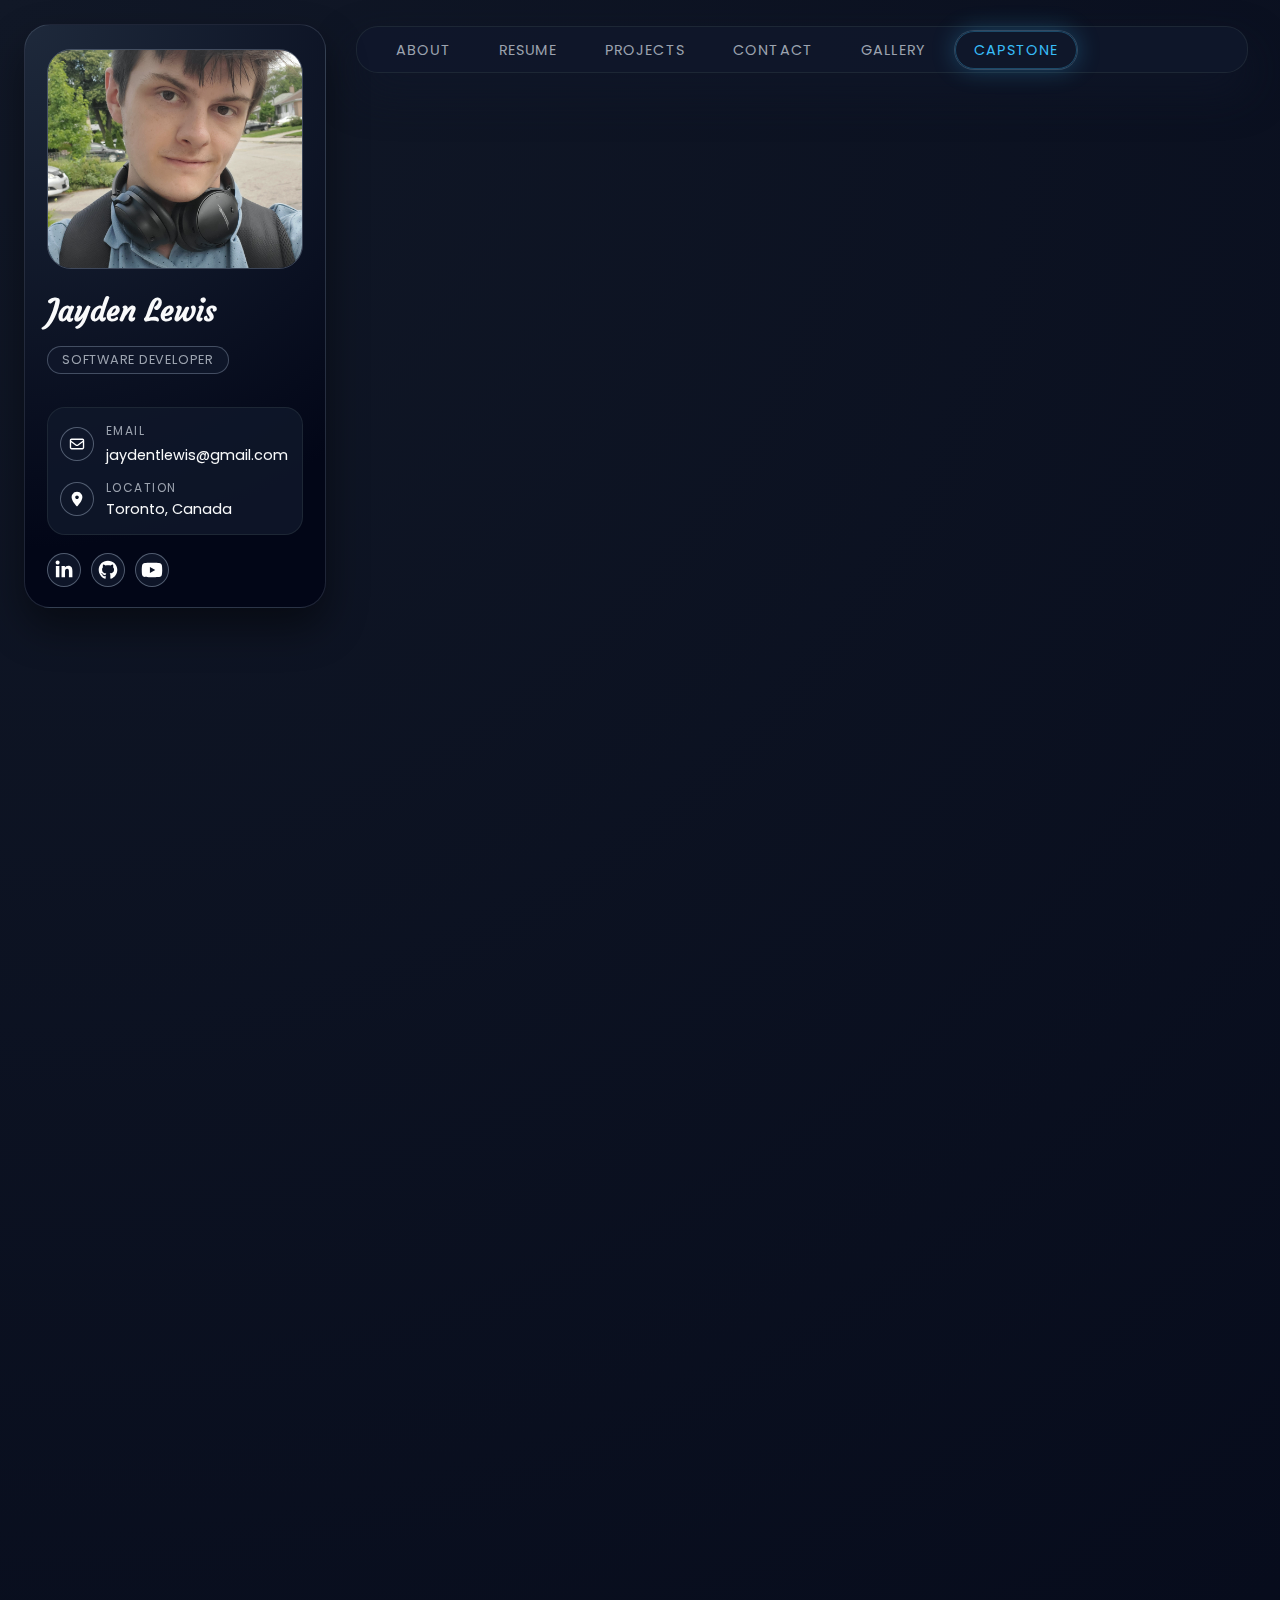
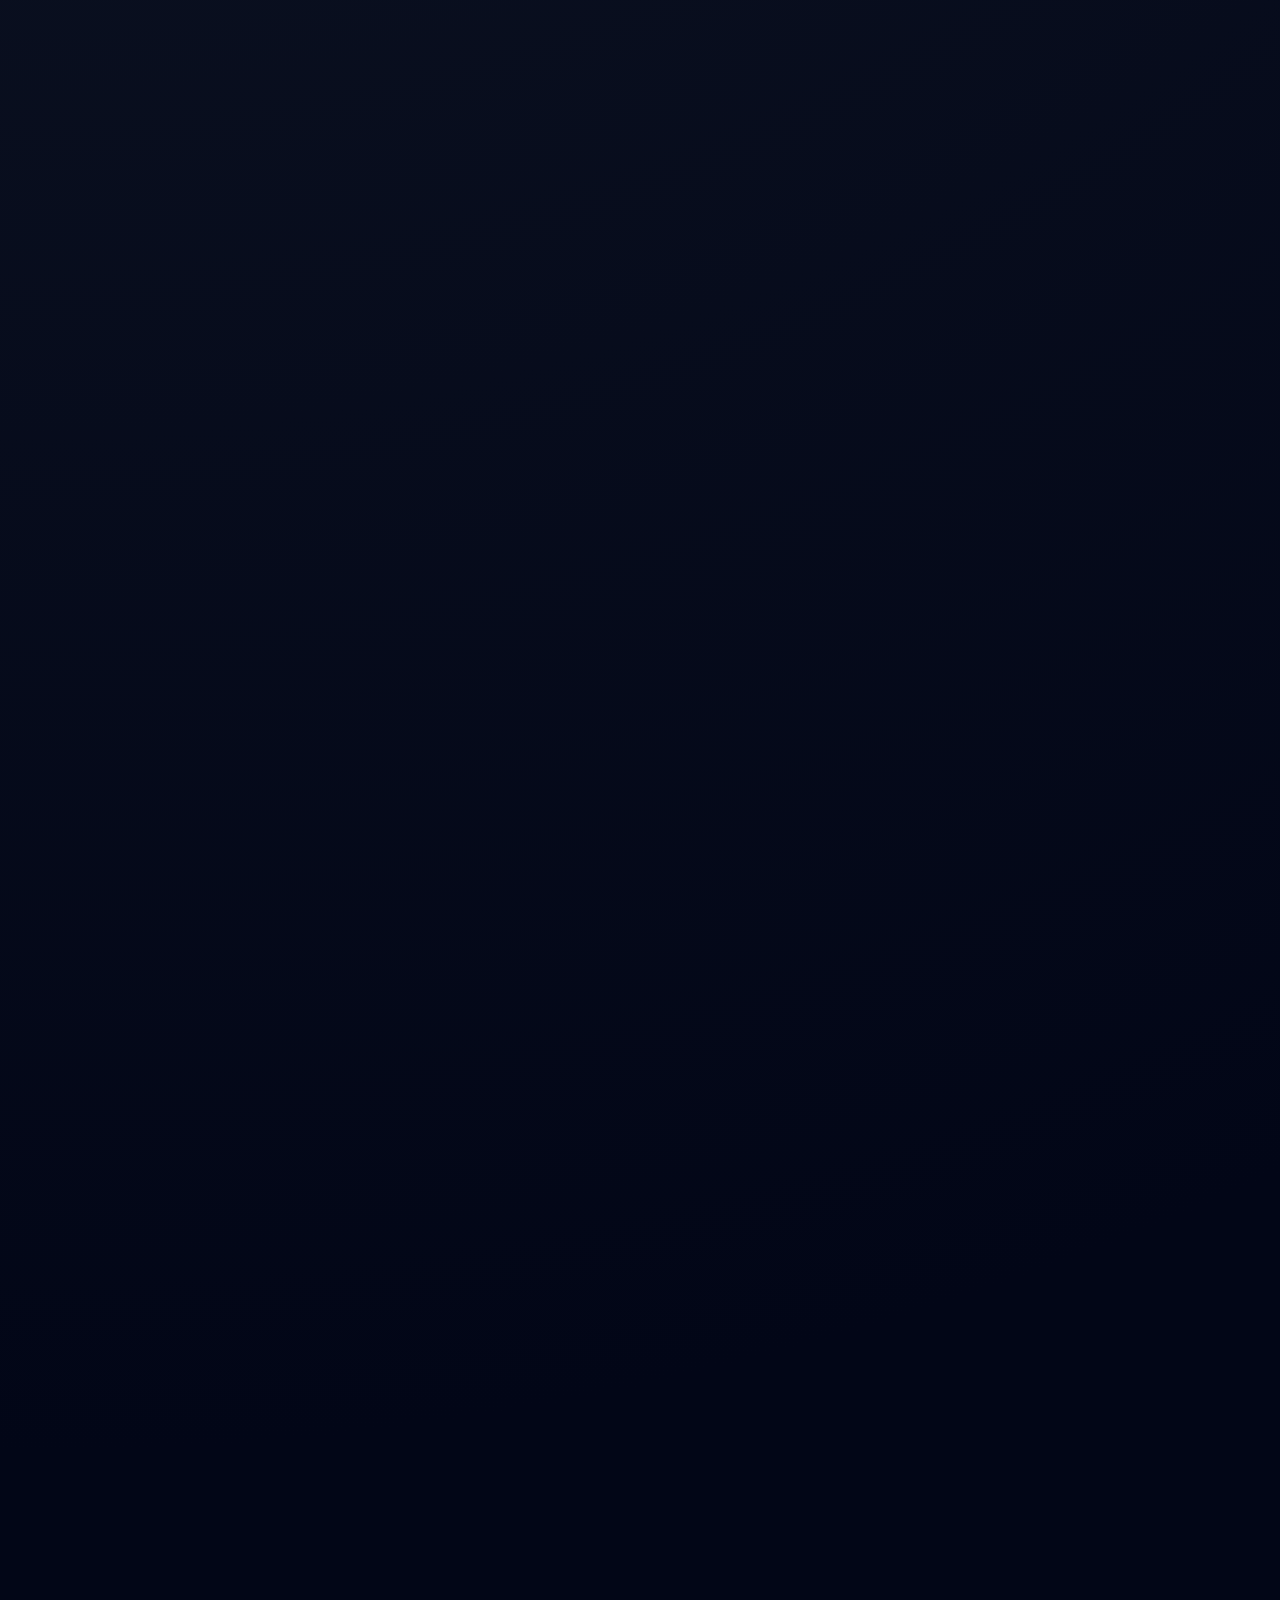
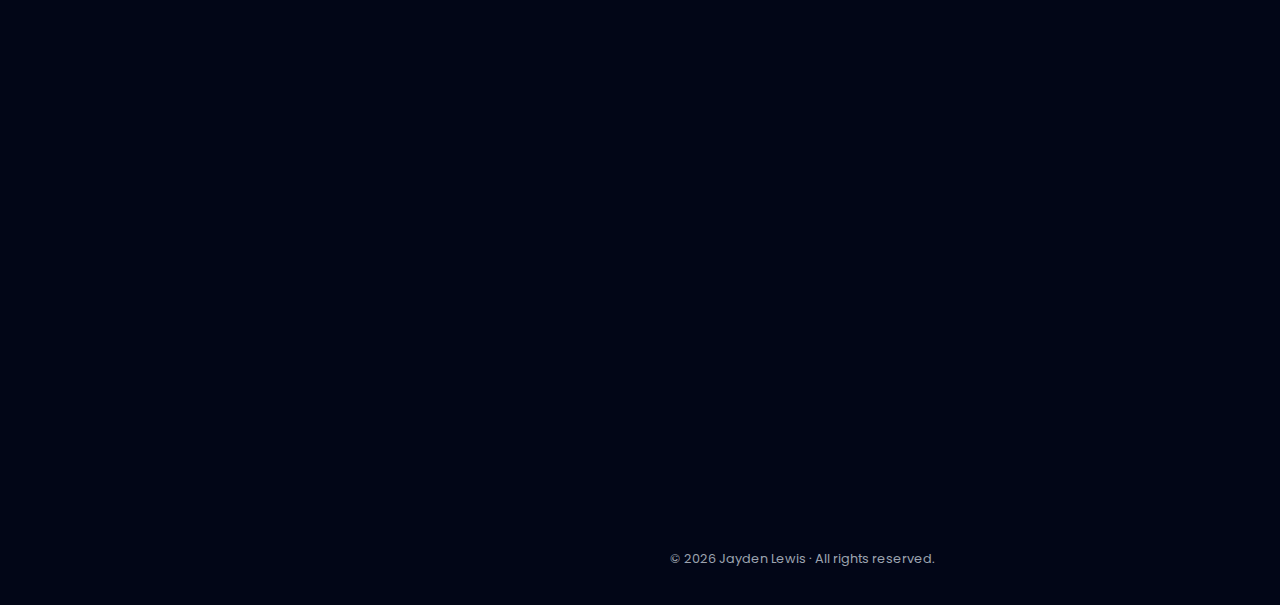
<file: capstone.html>
<!DOCTYPE html>
<html lang="en">
<head>
    <meta charset="UTF-8" />
    <meta name="viewport" content="width=device-width, initial-scale=1.0" />
    <title>Jayden Lewis – Capstone</title>

    <link rel="icon" type="image/jpeg" href="assets/img/favicon.png">
    <link rel="preconnect" href="https://fonts.googleapis.com">
    <link rel="preconnect" href="https://fonts.gstatic.com" crossorigin>
    <link
            href="https://fonts.googleapis.com/css2?family=Courgette&family=Poppins:wght@300;400;500;600&display=swap"
            rel="stylesheet"
    />

    <link rel="stylesheet" href="assets/css/styles.css" />
</head>

<script>
    function showToast(message, anchorEl) {
        const toast = document.getElementById("toast");
        toast.textContent = message;
        if (anchorEl) {
            const rect = anchorEl.getBoundingClientRect();
            toast.style.top    = (rect.bottom + 10) + "px";
            toast.style.left   = rect.left + "px";
            toast.style.bottom = "auto";
            toast.style.right  = "auto";
        }
        toast.classList.add("show");
        setTimeout(() => toast.classList.remove("show"), 2000);
    }

    function copyEmail(event) {
        const anchor = event ? event.currentTarget : null;
        navigator.clipboard
            .writeText("jaydentlewis@gmail.com")
            .then(() => showToast("✔ Email copied!", anchor))
            .catch(err => console.error("Copy failed:", err));
    }
</script>

<body>
<main>

    <!-- Sidebar -->
    <aside class="sidebar">
        <div class="sidebar-inner">

            <figure class="avatar-box">
                <img src="assets/img/profile.jpg" alt="Jayden Lewis" />
            </figure>

            <div class="sidebar-info">
                <h1 class="name">Jayden Lewis</h1>
                <p class="role">Software Developer</p>
            </div>

            <div class="sidebar-contact" onclick="copyEmail(event)">
                <div class="contact-row">
                    <div class="icon-circle"><img src="assets/img/envelope-regular-full.svg" alt="Email" /></div>
                    <div>
                        <p class="contact-label">Email</p>
                        <a href="mailto:jaydentlewis@gmail.com" class="contact-value">jaydentlewis@gmail.com</a>
                    </div>
                </div>
                <div class="contact-row">
                    <div class="icon-circle"><img src="assets/img/location-dot-solid-full.svg" alt="Location" /></div>
                    <div>
                        <p class="contact-label">Location</p>
                        <p class="contact-value">Toronto, Canada</p>
                    </div>
                </div>
            </div>

            <div class="sidebar-socials">
                <a href="https://www.linkedin.com/in/jaydenlewis25" target="_blank" aria-label="LinkedIn" class="social-link">
                    <img src="assets/img/linkedin-in-brands-solid-full.svg" alt="LinkedIn" />
                </a>
                <a href="https://github.com/BabyEyes17" target="_blank" aria-label="GitHub" class="social-link">
                    <img src="assets/img/github-brands-solid-full.svg" alt="GitHub" />
                </a>
                <a href="https://www.youtube.com/@babyeyes1952/videos" target="_blank" aria-label="Youtube" class="social-link">
                    <img src="assets/img/youtube-brands-solid-full.svg" alt="YouTube" />
                </a>
            </div>
        </div>
    </aside>

    <div class="main">
        <nav class="navbar">
            <ul>
                <li><a href="index.html" class="nav-link">About</a></li>
                <li><a href="resume.html" class="nav-link">Resume</a></li>
                <li><a href="projects.html" class="nav-link">Projects</a></li>
                <li><a href="contact.html" class="nav-link">Contact</a></li>
                <li><a href="gallery.html" class="nav-link">Gallery</a></li>
                <li><a href="capstone.html" class="nav-link active">Capstone</a></li>
            </ul>
        </nav>

        <article class="page fade-in">
            <header class="capstone-header">
                <div class="capstone-title-block">
                    <p class="capstone-label">COMP 3059 — Capstone Project</p>
                    <h2 class="page-title">SipSip</h2>
                    <p class="capstone-subtitle">A plant care companion for busy people</p>
                </div>
                <div class="capstone-meta-chips">
                    <span class="meta-chip">Kotlin</span>
                    <span class="meta-chip">Jetpack Compose</span>
                    <span class="meta-chip">Android SDK</span>
                    <span class="meta-chip">MVVM</span>
                    <span class="meta-chip">Room DB</span>
                    <span class="meta-chip">Sep 2025 – Mar 2026</span>
                </div>
            </header>

            <!-- Project Summary -->
            <section class="capstone-section growth-block">
                <h3 class="capstone-section-title">Project Summary</h3>
                <div class="capstone-block">
                    <p>
                        SipSip is an Android mobile application designed to help users care for their plants
                        in a fun, simple, and engaging way. The goal is to make plant care less of a chore
                        and more of a daily habit — keeping the experience relaxed and approachable while
                        providing real, personalized value.
                    </p>
                    <p>
                        The app delivers personalized plant care tracking with minimal effort from the user,
                        blends practical features with motivational elements like streaks and shared household
                        updates, and maintains a playful, friendly design that doesn't overwhelm.
                    </p>
                    <div class="capstone-team">
                        <span class="team-label">Team</span>
                        <span class="team-member">Jayden Lewis — Project Manager</span>
                        <span class="team-member">Aidan Repchik — Project Developer</span>
                        <span class="team-member">Uzma Shaikh — Project Engineer</span>
                    </div>
                </div>
            </section>

            <!-- Project Vision -->
            <section class="capstone-section growth-block">
                <h3 class="capstone-section-title">Project Vision</h3>
                <div class="capstone-block">
                    <div class="vision-grid">
                        <div class="vision-card">
                            <h4>Problem</h4>
                            <ul>
                                <li>People forget to water plants or lose interest over time.</li>
                                <li>Overwatering occurs frequently, especially around rainfall.</li>
                                <li>Most users don't know specific plant care requirements, leading to unhealthy plants.</li>
                            </ul>
                        </div>
                        <div class="vision-card">
                            <h4>Opportunity</h4>
                            <ul>
                                <li>Personalized watering schedules based on plant type and local weather.</li>
                                <li>Non-intrusive reminders to encourage consistency without annoyance.</li>
                                <li>Offline-first with secure local data storage.</li>
                                <li>Seamless household collaboration without requiring multiple accounts.</li>
                            </ul>
                        </div>
                    </div>
                    <div class="position-statement">
                        <p>
                            <strong>For</strong> casual plant owners and busy individuals,
                            <strong>SipSip</strong> is a mobile plant care app
                            <strong>that</strong> provides personalized watering schedules, smart reminders,
                            and household collaboration features —
                            <strong>unlike</strong> generic reminder apps,
                            SipSip is built specifically around plant care with an intuitive, playful experience.
                        </p>
                    </div>
                </div>
            </section>

            <!-- Business & Project Requirements -->
            <section class="capstone-section growth-block">
                <h3 class="capstone-section-title">Business &amp; Project Requirements</h3>
                <div class="capstone-block">
                    <h4 class="sub-heading">Key Deliverables</h4>
                    <ul class="req-list">
                        <li>A minimum viable product Android application with core features functional.</li>
                        <li>A simple, friendly UI/UX design aligned with Material Design 3 guidelines.</li>
                        <li>A product backlog and plan for additional features to be developed post-MVP.</li>
                    </ul>

                    <h4 class="sub-heading">Core Features (High-Level Requirements)</h4>
                    <div class="feature-grid">
                        <div class="feature-card">
                            <span class="feature-num">F1</span>
                            <div>
                                <strong>Plant Profile Management</strong>
                                <p>Create, view, edit, and delete plant profiles including name, species, photo, location, and watering frequency.</p>
                            </div>
                        </div>
                        <div class="feature-card">
                            <span class="feature-num">F2</span>
                            <div>
                                <strong>Plant Identification</strong>
                                <p>Camera-based plant identification using Google Vision API to auto-generate a care schedule from a photo.</p>
                            </div>
                        </div>
                        <div class="feature-card">
                            <span class="feature-num">F3</span>
                            <div>
                                <strong>Plant Care Reminders</strong>
                                <p>Automated, non-intrusive push notifications for watering, feeding, and other care tasks on a user-set schedule.</p>
                            </div>
                        </div>
                        <div class="feature-card">
                            <span class="feature-num">F4</span>
                            <div>
                                <strong>Shared Household Care</strong>
                                <p>Collaborate with household members to share plant oversight and task completion without multiple accounts.</p>
                            </div>
                        </div>
                    </div>
                </div>
            </section>

            <!-- Project Plan -->
            <section class="capstone-section growth-block">
                <h3 class="capstone-section-title">Project Plan</h3>
                <div class="capstone-block">
                    <p>
                        The project followed an agile methodology across a two-semester timeline
                        (September 2025 – March 2026), using sprints with defined backlogs, a
                        Responsibility Assignment Matrix, and regular status reporting.
                    </p>
                    <div class="milestones">
                        <div class="milestone-item">
                            <span class="milestone-dot"></span>
                            <div>
                                <strong>Sprint 1–2</strong>
                                <p>Project documentation — vision, requirements, personas, user stories, team charter.</p>
                            </div>
                        </div>
                        <div class="milestone-item">
                            <span class="milestone-dot"></span>
                            <div>
                                <strong>Sprint 3–4</strong>
                                <p>UI prototyping — Figma mockups, navigation flow design, base screen templates.</p>
                            </div>
                        </div>
                        <div class="milestone-item">
                            <span class="milestone-dot"></span>
                            <div>
                                <strong>Sprint 5–6</strong>
                                <p>Core implementation — navigation scaffolding, dashboard, plant collections layout, notification UI.</p>
                            </div>
                        </div>
                        <div class="milestone-item">
                            <span class="milestone-dot"></span>
                            <div>
                                <strong>Sprint 7</strong>
                                <p>UI polish — layout spacing, icon consistency, accessibility, collapsible rooms, contextual menus.</p>
                            </div>
                        </div>
                        <div class="milestone-item">
                            <span class="milestone-dot active"></span>
                            <div>
                                <strong>Sprint 8 (In Progress)</strong>
                                <p>API integrations — Google Vision plant ID, OpenMeteo weather data, plant search connectivity.</p>
                            </div>
                        </div>
                    </div>
                </div>
            </section>

            <!-- Requirements Analysis & Design -->
            <section class="capstone-section growth-block">
                <h3 class="capstone-section-title">Requirements Analysis &amp; Design</h3>
                <div class="capstone-block">
                    <h4 class="sub-heading">Architecture</h4>
                    <p>
                        SipSip is built on <strong>MVVM + Clean Architecture</strong>, separating UI, domain logic,
                        and data layers. This ensures testability, maintainability, and supports an offline-first
                        approach using Room as the local database.
                    </p>

                    <div class="tech-stack-grid">
                        <div class="tech-item"><span class="tech-label">Language</span><span class="tech-value">Kotlin</span></div>
                        <div class="tech-item"><span class="tech-label">Framework</span><span class="tech-value">Android SDK (API 24–35)</span></div>
                        <div class="tech-item"><span class="tech-label">UI</span><span class="tech-value">Jetpack Compose + Material Design 3</span></div>
                        <div class="tech-item"><span class="tech-label">Architecture</span><span class="tech-value">MVVM + Clean Architecture</span></div>
                        <div class="tech-item"><span class="tech-label">Local DB</span><span class="tech-value">Room (SQLite)</span></div>
                        <div class="tech-item"><span class="tech-label">Plant ID</span><span class="tech-value">Google Vision API</span></div>
                        <div class="tech-item"><span class="tech-label">Weather</span><span class="tech-value">OpenMeteo API</span></div>
                        <div class="tech-item"><span class="tech-label">Version Control</span><span class="tech-value">GitHub</span></div>
                    </div>

                    <h4 class="sub-heading" style="margin-top: 20px;">Key Use Cases</h4>
                    <ul class="req-list">
                        <li><strong>UC1 — Create Plant Profile:</strong> User creates a plant entry with name, species, indoor/outdoor flag, optional photo, and watering schedule.</li>
                        <li><strong>UC2 — Identify a Plant:</strong> User opens camera, captures a photo; the app calls Google Vision API and returns species info and a suggested care schedule.</li>
                        <li><strong>UC3 — Complete a Shared Task:</strong> A household member marks a watering task complete; the update is reflected for all members sharing that plant.</li>
                    </ul>
                </div>
            </section>

            <!-- Wireframes -->
            <section class="capstone-section growth-block">
                <h3 class="capstone-section-title">Wireframes &amp; Mockups</h3>
                <div class="capstone-block">
                    <p>
                        UI/UX was prototyped in Figma before implementation, covering all core screens:
                        dashboard, plant collections, plant profile creation, notifications, and the
                        identification flow.
                    </p>
                    <a href="https://www.figma.com/proto/8MzKXhkVAriP0wv8Dnufkf/SipSip-Mockup?node-id=0-1&t=mWbe9mXuchdylO8m-1"
                       target="_blank" class="capstone-cta">
                        View Figma Prototype
                    </a>
                </div>
            </section>

            <!-- Status Reports -->
            <section class="capstone-section growth-block">
                <h3 class="capstone-section-title">Status Reports</h3>
                <div class="capstone-block">

                    <div class="status-report">
                        <div class="status-header">
                            <span class="status-badge green">● Green</span>
                            <strong>Status Report I</strong>
                            <span class="status-date">Feb 8, 2026</span>
                        </div>
                        <p>
                            The team completed significant UI enhancements including a redesigned top action bar
                            with integrated search, an updated dashboard filter system, improved Plant Collections
                            layout with collapsible rooms, and an enhanced notification interface with timestamped
                            sorting. The official GitHub repository was established and the core navigation flow
                            and base screen templates were put in place.
                        </p>
                    </div>

                    <div class="status-report">
                        <div class="status-header">
                            <span class="status-badge green">● Green</span>
                            <strong>Status Report II</strong>
                            <span class="status-date">Mar 13, 2026</span>
                        </div>
                        <p>
                            The core UI enhancement package was completed and solid progress was made on the
                            underlying app architecture. All major screens were implemented with a complete
                            navigation structure and an initial data layer design. UI polish focused on layout
                            spacing, icon consistency, and accessibility. API integrations (Google Vision,
                            OpenMeteo, plant search) remain in progress — service interfaces exist but live
                            connections are pending.
                        </p>
                    </div>

                </div>
            </section>

            <!-- System Implementation -->
            <section class="capstone-section growth-block">
                <h3 class="capstone-section-title">System Implementation</h3>
                <div class="capstone-block">
                    <p>
                        SipSip is developed natively for Android using Kotlin and Jetpack Compose.
                        The app follows a layered clean architecture with clear separation between the
                        UI layer (Compose screens + ViewModels), domain layer (use cases), and data layer
                        (Room database + API service interfaces).
                    </p>
                    <h4 class="sub-heading">Implemented</h4>
                    <ul class="req-list">
                        <li>Full navigation structure with all major screens scaffolded.</li>
                        <li>Dashboard with filter bar — Today, Upcoming, and care-type filtering.</li>
                        <li>Plant Collections with collapsible/expandable rooms and contextual menus.</li>
                        <li>Notification system with All / Today / Completed filters and timestamp labels.</li>
                        <li>Expandable search bar in the top action bar.</li>
                        <li>Initial Room data layer design for local offline-first storage.</li>
                    </ul>
                    <h4 class="sub-heading">In Progress</h4>
                    <ul class="req-list">
                        <li>Google Vision API integration for camera-based plant identification.</li>
                        <li>OpenMeteo API for weather-aware watering schedule adjustments.</li>
                        <li>Plant search connectivity between API repository and UI.</li>
                        <li>Full CRUD wiring between UI and Room database.</li>
                    </ul>
                    <a href="https://github.com/8bitnesfan/SipSip---Plant-Care-Mobile-App" target="_blank" class="capstone-cta" style="margin-top: 16px;">
                        View on GitHub
                    </a>
                    <p class="muted" style="margin-top: 6px; font-size: 0.8rem;">(Contributors only)</p>
                </div>
            </section>

            <!-- Documents -->
            <section class="capstone-section growth-block">
                <h3 class="capstone-section-title">Project Documents</h3>
                <div class="capstone-block">
                    <p>All official documentation produced throughout the SipSip capstone project.</p>

                    <a href="assets/downloadable/SipSip_Capstone_Documents.zip" download class="capstone-cta download-all-btn">
                        Download All Documents
                    </a>

                    <div class="docs-grid">
                        <a href="assets/downloadable/SipSip_Project_Summary.pdf" download class="doc-item">
                            <span class="doc-icon"><img src="assets/img/file-arrow-down-solid-full.svg" alt="PDF" /></span>
                            <div>
                                <strong>Project Summary</strong>
                                <span>.pdf</span>
                            </div>
                        </a>
                        <a href="assets/downloadable/SipSip_Project_Vision.pdf" download class="doc-item">
                            <span class="doc-icon"><img src="assets/img/file-arrow-down-solid-full.svg" alt="PDF" /></span>
                            <div>
                                <strong>Project Vision</strong>
                                <span>.pdf</span>
                            </div>
                        </a>
                        <a href="assets/downloadable/SipSip_High_Level_Requirements.pdf" download class="doc-item">
                            <span class="doc-icon"><img src="assets/img/file-arrow-down-solid-full.svg" alt="PDF" /></span>
                            <div>
                                <strong>High-Level Requirements</strong>
                                <span>.pdf</span>
                            </div>
                        </a>
                        <a href="assets/downloadable/SipSip_Project_Plan.pdf" download class="doc-item">
                            <span class="doc-icon"><img src="assets/img/file-arrow-down-solid-full.svg" alt="PDF" /></span>
                            <div>
                                <strong>Project Plan</strong>
                                <span>.pdf</span>
                            </div>
                        </a>
                        <a href="assets/downloadable/SipSip_Requirements_Analysis_Design.pdf" download class="doc-item">
                            <span class="doc-icon"><img src="assets/img/file-arrow-down-solid-full.svg" alt="PDF" /></span>
                            <div>
                                <strong>Requirements Analysis &amp; Design</strong>
                                <span>.pdf</span>
                            </div>
                        </a>
                        <a href="assets/downloadable/SipSip_Technology_Requirements.pdf" download class="doc-item">
                            <span class="doc-icon"><img src="assets/img/file-arrow-down-solid-full.svg" alt="PDF" /></span>
                            <div>
                                <strong>Technology Requirements</strong>
                                <span>.pdf</span>
                            </div>
                        </a>
                        <a href="assets/downloadable/SipSip_Status_Report_I.pdf" download class="doc-item">
                            <span class="doc-icon"><img src="assets/img/file-arrow-down-solid-full.svg" alt="PDF" /></span>
                            <div>
                                <strong>Status Report I</strong>
                                <span>.pdf · Feb 2026</span>
                            </div>
                        </a>
                        <a href="assets/downloadable/SipSip_Status_Report_II.pdf" download class="doc-item">
                            <span class="doc-icon"><img src="assets/img/file-arrow-down-solid-full.svg" alt="PDF" /></span>
                            <div>
                                <strong>Status Report II</strong>
                                <span>.pdf · Mar 2026</span>
                            </div>
                        </a>
                        <a href="assets/downloadable/SipSip_User_Personas.pdf" download class="doc-item">
                            <span class="doc-icon"><img src="assets/img/file-arrow-down-solid-full.svg" alt="PDF" /></span>
                            <div>
                                <strong>User Personas</strong>
                                <span>.pdf</span>
                            </div>
                        </a>
                        <a href="assets/downloadable/SipSip_User_Stories.pdf" download class="doc-item">
                            <span class="doc-icon"><img src="assets/img/file-arrow-down-solid-full.svg" alt="PDF" /></span>
                            <div>
                                <strong>User Stories</strong>
                                <span>.pdf</span>
                            </div>
                        </a>
                        <a href="assets/downloadable/SipSip_Product_Backlog.pdf" download class="doc-item">
                            <span class="doc-icon"><img src="assets/img/file-arrow-down-solid-full.svg" alt="PDF" /></span>
                            <div>
                                <strong>Product Backlog</strong>
                                <span>.pdf</span>
                            </div>
                        </a>
                        <a href="assets/downloadable/SipSip_Sprint_Backlog.pdf" download class="doc-item">
                            <span class="doc-icon"><img src="assets/img/file-arrow-down-solid-full.svg" alt="PDF" /></span>
                            <div>
                                <strong>Sprint Backlog</strong>
                                <span>.pdf</span>
                            </div>
                        </a>
                        <a href="assets/downloadable/SipSip_Team_Charter.pdf" download class="doc-item">
                            <span class="doc-icon"><img src="assets/img/file-arrow-down-solid-full.svg" alt="PDF" /></span>
                            <div>
                                <strong>Team Charter</strong>
                                <span>.pdf</span>
                            </div>
                        </a>
                    </div>
                </div>
            </section>

        </article>

        <footer class="footer">
            <p>&copy; <span id="year"></span> Jayden Lewis · All rights reserved.</p>
        </footer>
    </div>
</main>

<script>
    document.getElementById('year').textContent = new Date().getFullYear();
</script>

<div id="toast"></div>

</body>
</html>
</file>
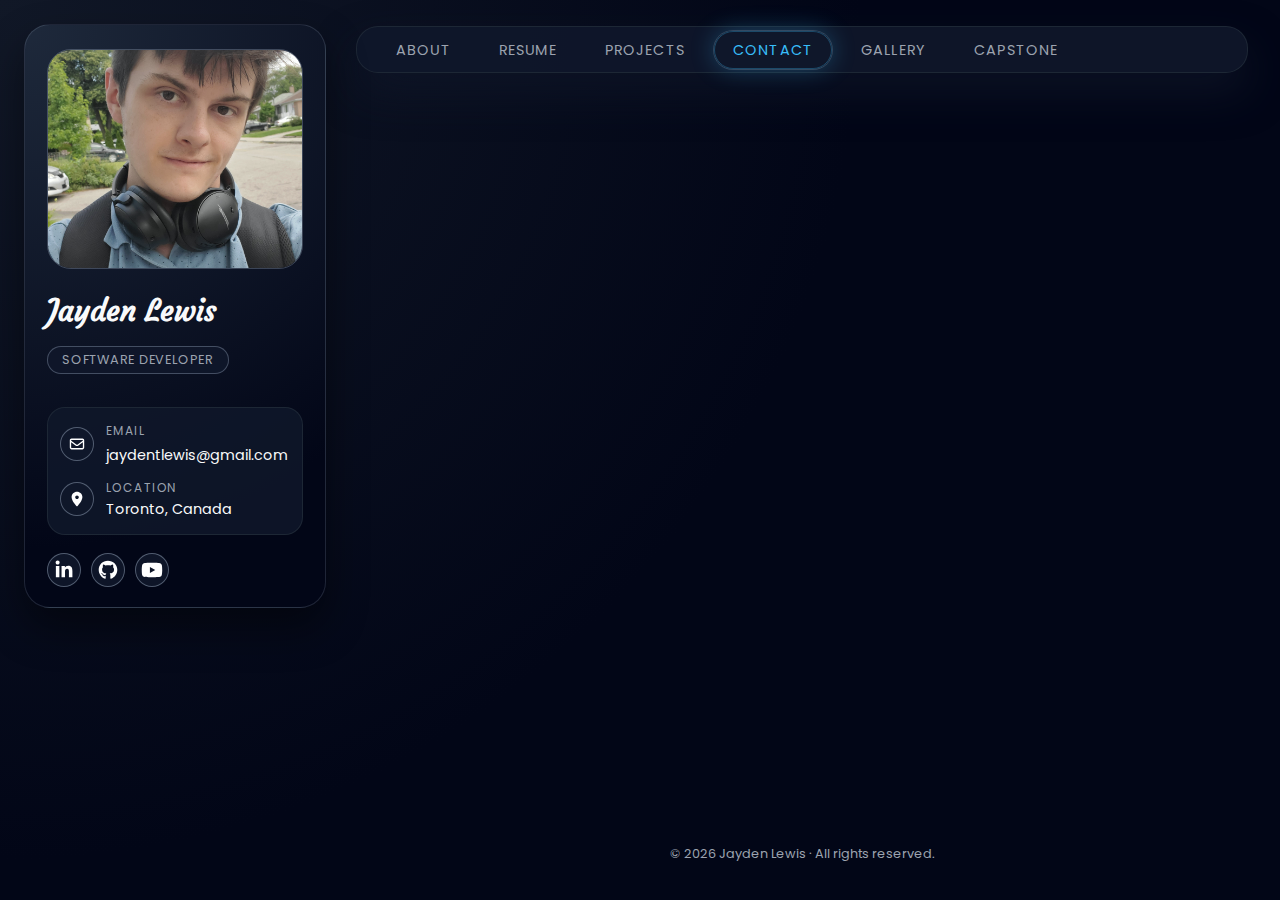
<file: contact.html>
<!DOCTYPE html>
<html lang="en">
<head>
    <meta charset="UTF-8" />
    <meta name="viewport" content="width=device-width, initial-scale=1.0" />
    <title>Jayden Lewis – Contact</title>

    <link rel="icon" type="image/jpeg" href="assets/img/favicon.png">
    <link rel="preconnect" href="https://fonts.googleapis.com">
    <link rel="preconnect" href="https://fonts.gstatic.com" crossorigin>
    <link
            href="https://fonts.googleapis.com/css2?family=Courgette&family=Poppins:wght@300;400;500;600&display=swap"
            rel="stylesheet"
    />

    <link rel="stylesheet" href="assets/css/styles.css" />
</head>

<!-- Copy Email-->
<script>
    function showToast(message, anchorEl) {

        const toast = document.getElementById("toast");
        toast.textContent = message;

        if (anchorEl) {

            const rect = anchorEl.getBoundingClientRect();

            toast.style.top    = (rect.bottom + 10) + "px";
            toast.style.left   = rect.left + "px";
            toast.style.bottom = "auto";
            toast.style.right  = "auto";
        }

        toast.classList.add("show");
        setTimeout(() => toast.classList.remove("show"), 2000);
    }

    function copyEmail(event) {

        const anchor = event ? event.currentTarget : null;
        const email = "jaydentlewis@gmail.com";

        navigator.clipboard
            .writeText(email)
            .then(() => showToast("✔ Email copied!", anchor))
            .catch(err => console.error("Copy failed:", err));
    }

    function copyPhoneNumber(event) {

        const anchor = event ? event.currentTarget : null;
        const email = "+1 (647) 395 - 4395";

        navigator.clipboard
            .writeText(email)
            .then(() => showToast("✔ Phone Number copied!", anchor))
            .catch(err => console.error("Copy failed:", err));
    }

    async function sendMessage() {
        const name    = document.getElementById("form-name").value.trim();
        const email   = document.getElementById("form-email").value.trim();
        const subject = document.getElementById("form-subject").value.trim();
        const message = document.getElementById("form-message").value.trim();

        if (!name || !email || !message) {
            showToast("⚠ Please fill in all fields.");
            return;
        }

        const res = await fetch("https://formspree.io/f/xzdjlrkj", {
            method: "POST",
            headers: { "Accept": "application/json" },
            body: JSON.stringify({ name, email, subject, message })
        });

        if (res.ok) {
            showToast("✔ Message sent!");
            document.getElementById("form-name").value = "";
            document.getElementById("form-email").value = "";
            document.getElementById("form-subject").value = "";
            document.getElementById("form-message").value = "";
        } else {
            showToast("✖ Something went wrong. Try emailing directly.");
        }
    }

</script>

<body>
<main>
    <!-- Sidebar -->
    <aside class="sidebar">
        <div class="sidebar-inner">

            <figure class="avatar-box">
                <img src="assets/img/profile.jpg" alt="Jayden Lewis" />
            </figure>

            <div class="sidebar-info">
                <h1 class="name">Jayden Lewis</h1>
                <p class="role">Software Developer</p>
            </div>

            <div class="sidebar-contact" onclick="copyEmail(event)">
                <div class="contact-row">

                    <div class="icon-circle"><img src="assets/img/envelope-regular-full.svg" alt="Email" /></div>

                    <div>
                        <p class="contact-label">Email</p>
                        <a href="mailto:jaydentlewis@gmail.com" class="contact-value">
                            jaydentlewis@gmail.com
                        </a>
                    </div>

                </div>

                <div class="contact-row">

                    <div class="icon-circle"><img src="assets/img/location-dot-solid-full.svg" alt="Location" /></div>
                    <div>
                        <p class="contact-label">Location</p>
                        <p class="contact-value">Toronto, Canada</p>
                    </div>

                </div>
            </div>

            <div class="sidebar-socials">

                <a href="https://www.linkedin.com/in/jaydenlewis25" target="_blank" aria-label="LinkedIn" class="social-link">
                    <img src="assets/img/linkedin-in-brands-solid-full.svg" alt="LinkedIn" />
                </a>

                <a href="https://github.com/BabyEyes17" target="_blank" aria-label="GitHub" class="social-link">
                    <img src="assets/img/github-brands-solid-full.svg" alt="LinkedIn" />
                </a>

                <a href="https://www.youtube.com/@babyeyes1952/videos" target="_blank" aria-label="Youtube" class="social-link">
                    <img src="assets/img/youtube-brands-solid-full.svg" alt="LinkedIn" />
                </a>

            </div>
        </div>
    </aside>


    <div class="main">

        <!-- Navbar -->
        <nav class="navbar">
            <ul>
                <li><a href="index.html" class="nav-link">About</a></li>
                <li><a href="resume.html" class="nav-link">Resume</a></li>
                <li><a href="projects.html" class="nav-link">Projects</a></li>
                <li><a href="contact.html" class="nav-link active">Contact</a></li>
                <li><a href="gallery.html" class="nav-link">Gallery</a></li>
                <li><a href="capstone.html" class="nav-link">Capstone</a></li>
            </ul>
        </nav>

        <!-- Page Content-->
        <article class="page fade-in">

            <header>
                <h2 class="page-title">Let's Connect</h2>
            </header>

            <p class="about-text" style="margin: 12px 0 20px; font-size: 0.96rem; line-height: 1.7;">
                I'm currently open to <strong>internship opportunities</strong>, co-op roles, and collaborations.
                Whether you have a project in mind or just want to connect — feel free to reach out.
                I typically respond within 24 hours.
            </p>

            <section class="contact-layout">

                <!-- Left: Contact Details -->
                <div class="contact-info-block">

                    <h3 class="section-heading">Contact Details</h3>
                    <ul class="contact-info-list">

                        <li>
                            <span class="contact-icon"><img src="assets/img/mobile-screen-solid-full.svg" alt="Mobile Phone" /></span>
                            <div class="clickable" onclick="copyPhoneNumber(event)" title="Click to copy">
                                <p class="contact-label">Mobile <span style="font-size:0.7rem; color:var(--accent); margin-left:4px;"></span></p>
                                <p class="contact-value">+1 (647) 395-4395</p>
                            </div>
                        </li>

                        <li>
                            <span class="contact-icon"><img src="assets/img/envelope-regular-full.svg" alt="Email" /></span>
                            <div class="clickable" onclick="copyEmail(event)" title="Click to copy">
                                <p class="contact-label">Email <span style="font-size:0.7rem; color:var(--accent); margin-left:4px;"></span></p>
                                <p class="contact-value">jaydentlewis@gmail.com</p>
                            </div>
                        </li>

                        <li>
                            <span class="contact-icon"><img src="assets/img/location-dot-solid-full.svg" alt="Location" /></span>
                            <div>
                                <p class="contact-label">Location</p>
                                <p class="contact-value">Toronto, Canada · Open to Remote</p>
                            </div>
                        </li>

                    </ul>

                </div>

                <!-- Right: Contact Form -->
                <div class="contact-form-block">
                    <h3 class="section-heading">Send a Message</h3>

                    <div style="margin-top:10px;">

                        <div class="input-row">
                            <input type="text" id="form-name" class="form-input" placeholder="Your Name" />
                            <input type="email" id="form-email" class="form-input" placeholder="Your Email" />
                        </div>

                        <input type="text" id="form-subject" class="form-input" placeholder="Subject" style="margin-bottom:10px;" />

                        <textarea id="form-message" class="form-input" rows="4" placeholder="Your message..."></textarea>

                        <button class="btn-download" onclick="sendMessage()" style="margin-top:10px;">Send Message</button>

                    </div>
                </div>

            </section>
        </article>

        <footer class="footer">
            <p>&copy; <span id="year"></span> Jayden Lewis · All rights reserved.</p>
        </footer>
    </div>
</main>

<script>
    document.getElementById('year').textContent = new Date().getFullYear();
</script>

<div id="toast"></div>

</body>
</html>
</file>
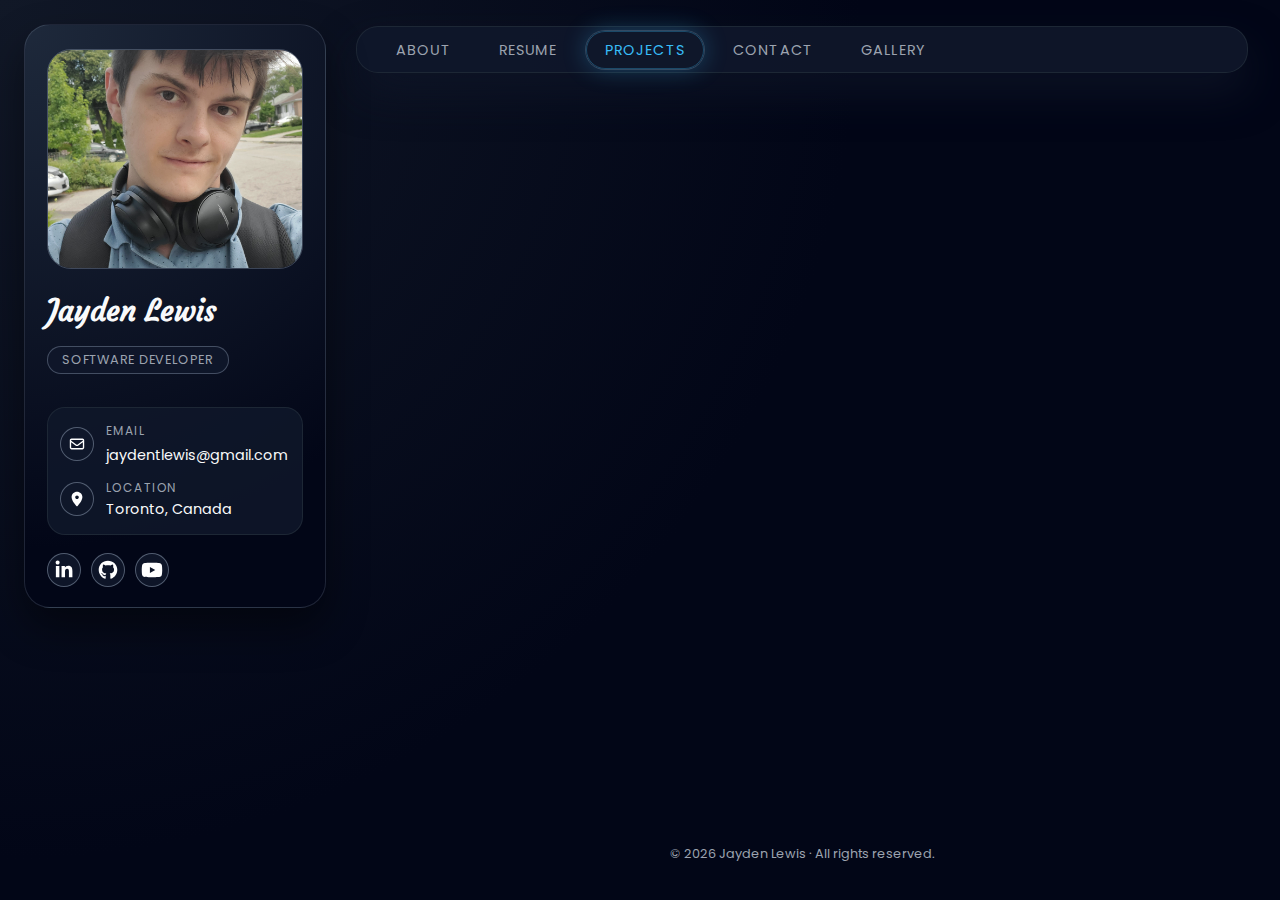
<file: projects.html>
<!DOCTYPE html>
<html lang="en">
<head>
    <meta charset="UTF-8" />
    <meta name="viewport" content="width=device-width, initial-scale=1.0" />
    <title>Jayden Lewis – Projects</title>

    <link rel="icon" type="image/jpeg" href="assets/img/favicon.png">
    <link rel="preconnect" href="https://fonts.googleapis.com">
    <link rel="preconnect" href="https://fonts.gstatic.com" crossorigin>
    <link
            href="https://fonts.googleapis.com/css2?family=Courgette&family=Poppins:wght@300;400;500;600&display=swap"
            rel="stylesheet"
    />

    <link rel="stylesheet" href="assets/css/styles.css" />
</head>

<!-- Copy Email-->
<script>
    function showToast(message, anchorEl) {

        const toast = document.getElementById("toast");
        toast.textContent = message;

        if (anchorEl) {

            const rect = anchorEl.getBoundingClientRect();

            toast.style.top    = (rect.bottom + 10) + "px";
            toast.style.left   = rect.left + "px";
            toast.style.bottom = "auto";
            toast.style.right  = "auto";
        }

        toast.classList.add("show");
        setTimeout(() => toast.classList.remove("show"), 2000);
    }

    function copyEmail(event) {

        const anchor = event ? event.currentTarget : null;
        const email = "jaydentlewis@gmail.com";

        navigator.clipboard
            .writeText(email)
            .then(() => showToast("✔ Email copied!", anchor))
            .catch(err => console.error("Copy failed:", err));
    }
</script>

<body>
<main>

    <!-- Sidebar -->
    <aside class="sidebar">
        <div class="sidebar-inner">

            <figure class="avatar-box">
                <img src="assets/img/profile.jpg" alt="Jayden Lewis" />
            </figure>

            <div class="sidebar-info">
                <h1 class="name">Jayden Lewis</h1>
                <p class="role">Software Developer</p>
            </div>

            <div class="sidebar-contact" onclick="copyEmail(event)">
                <div class="contact-row">

                    <div class="icon-circle"><img src="assets/img/envelope-regular-full.svg" alt="Email" /></div>

                    <div>
                        <p class="contact-label">Email</p>
                        <a href="mailto:jaydentlewis@gmail.com" class="contact-value">
                            jaydentlewis@gmail.com
                        </a>
                    </div>

                </div>

                <div class="contact-row">

                    <div class="icon-circle"><img src="assets/img/location-dot-solid-full.svg" alt="Location" /></div>
                    <div>
                        <p class="contact-label">Location</p>
                        <p class="contact-value">Toronto, Canada</p>
                    </div>

                </div>
            </div>

            <div class="sidebar-socials">

                <a href="https://www.linkedin.com/in/jaydenlewis25" target="_blank" aria-label="LinkedIn" class="social-link">
                    <img src="assets/img/linkedin-in-brands-solid-full.svg" alt="LinkedIn" />
                </a>

                <a href="https://github.com/BabyEyes17" target="_blank" aria-label="GitHub" class="social-link">
                    <img src="assets/img/github-brands-solid-full.svg" alt="LinkedIn" />
                </a>

                <a href="https://www.youtube.com/@babyeyes1952/videos" target="_blank" aria-label="Youtube" class="social-link">
                    <img src="assets/img/youtube-brands-solid-full.svg" alt="LinkedIn" />
                </a>

            </div>
        </div>
    </aside>

    <div class="main">
        <nav class="navbar">
            <ul>
                <li><a href="index.html" class="nav-link">About</a></li>
                <li><a href="resume.html" class="nav-link">Resume</a></li>
                <li><a href="projects.html" class="nav-link active">Projects</a></li>
                <li><a href="contact.html" class="nav-link">Contact</a></li>
                <li><a href="gallery.html" class="nav-link">Gallery</a></li>
            </ul>
        </nav>

        <article class="page fade-in">
            <header>
                <h2 class="page-title">Creative Showcase</h2>
            </header>

            <section class="cards-grid">

                <article class="card hover-glow">
                    <h3 class="card-title">Taskit - ToDo List Organizer</h3>
                    <p class="card-subtitle">iOS 16.0+ · Core Data</p>
                    <p class="card-body">
                        iOS To-Do application designed to help students and working individuals efficiently and simply manage tasks across different categories.
                    </p>
                    <div class="card-footer">
                        <a href="https://github.com/BabyEyes17/Taskit" target="_blank" class="btn-link">View Code</a>
                    </div>
                </article>

                <article class="card hover-glow">
                    <h3 class="card-title">Live Web Chat Application</h3>
                    <p class="card-subtitle">Node.js · Express · Socket.IO · MongoDB</p>
                    <p class="card-body">
                        Real-time chat application where users can sign up, log in, join public chat rooms, and send private messages.
                    </p>
                    <div class="card-footer">
                        <a href="https://github.com/BabyEyes17/101484621_lab_test1_chat_app" target="_blank" class="btn-link">View Code</a>
                    </div>
                </article>

                <article class="card hover-glow">
                    <h3 class="card-title">Inventory Management System</h3>
                    <p class="card-subtitle">ASP.NET Core · Entity Framework · SQL</p>
                    <p class="card-body">
                        Web app to manage products, categories, orders, and users with authentication and role-based access.
                    </p>
                    <div class="card-footer">
                        <a href="https://github.com/BabyEyes17/COMP-2139/tree/main/assignment-1/inventory_management_system" target="_blank" class="btn-link">View Code</a>
                    </div>
                </article>

                <article class="card hover-glow">
                    <h3 class="card-title">Treasurely Android App</h3>
                    <p class="card-subtitle">Kotlin · Jetpack Compose · Room</p>
                    <p class="card-body">
                        Treasure-hunt app with QR scanning, POIs, and routes for field games and events.
                    </p>
                    <div class="card-footer">
                        <a href="https://github.com/BabyEyes17/Treasurely" target="_blank" class="btn-link">View Code</a>
                    </div>
                </article>

                <article class="card hover-glow">
                    <h3 class="card-title">SipSip Plant Care</h3>
                    <p class="card-subtitle">Figma Mockup</p>
                    <p class="card-body">
                        A plant care tracker that reminds households when to water and care for shared plants.
                    </p>
                    <div class="card-footer">
                        <a href="https://www.figma.com/proto/8MzKXhkVAriP0wv8Dnufkf/SipSip-Mockup?node-id=0-1&t=mWbe9mXuchdylO8m-1" target="_blank" class="btn-link">View Prototype</a>
                    </div>
                </article>

            </section>
        </article>

        <footer class="footer">
            <p>&copy; <span id="year"></span> Jayden Lewis · All rights reserved.</p>
        </footer>
    </div>
</main>

<script>
    document.getElementById('year').textContent = new Date().getFullYear();
</script>

<div id="toast"></div>

</body>
</html>
</file>
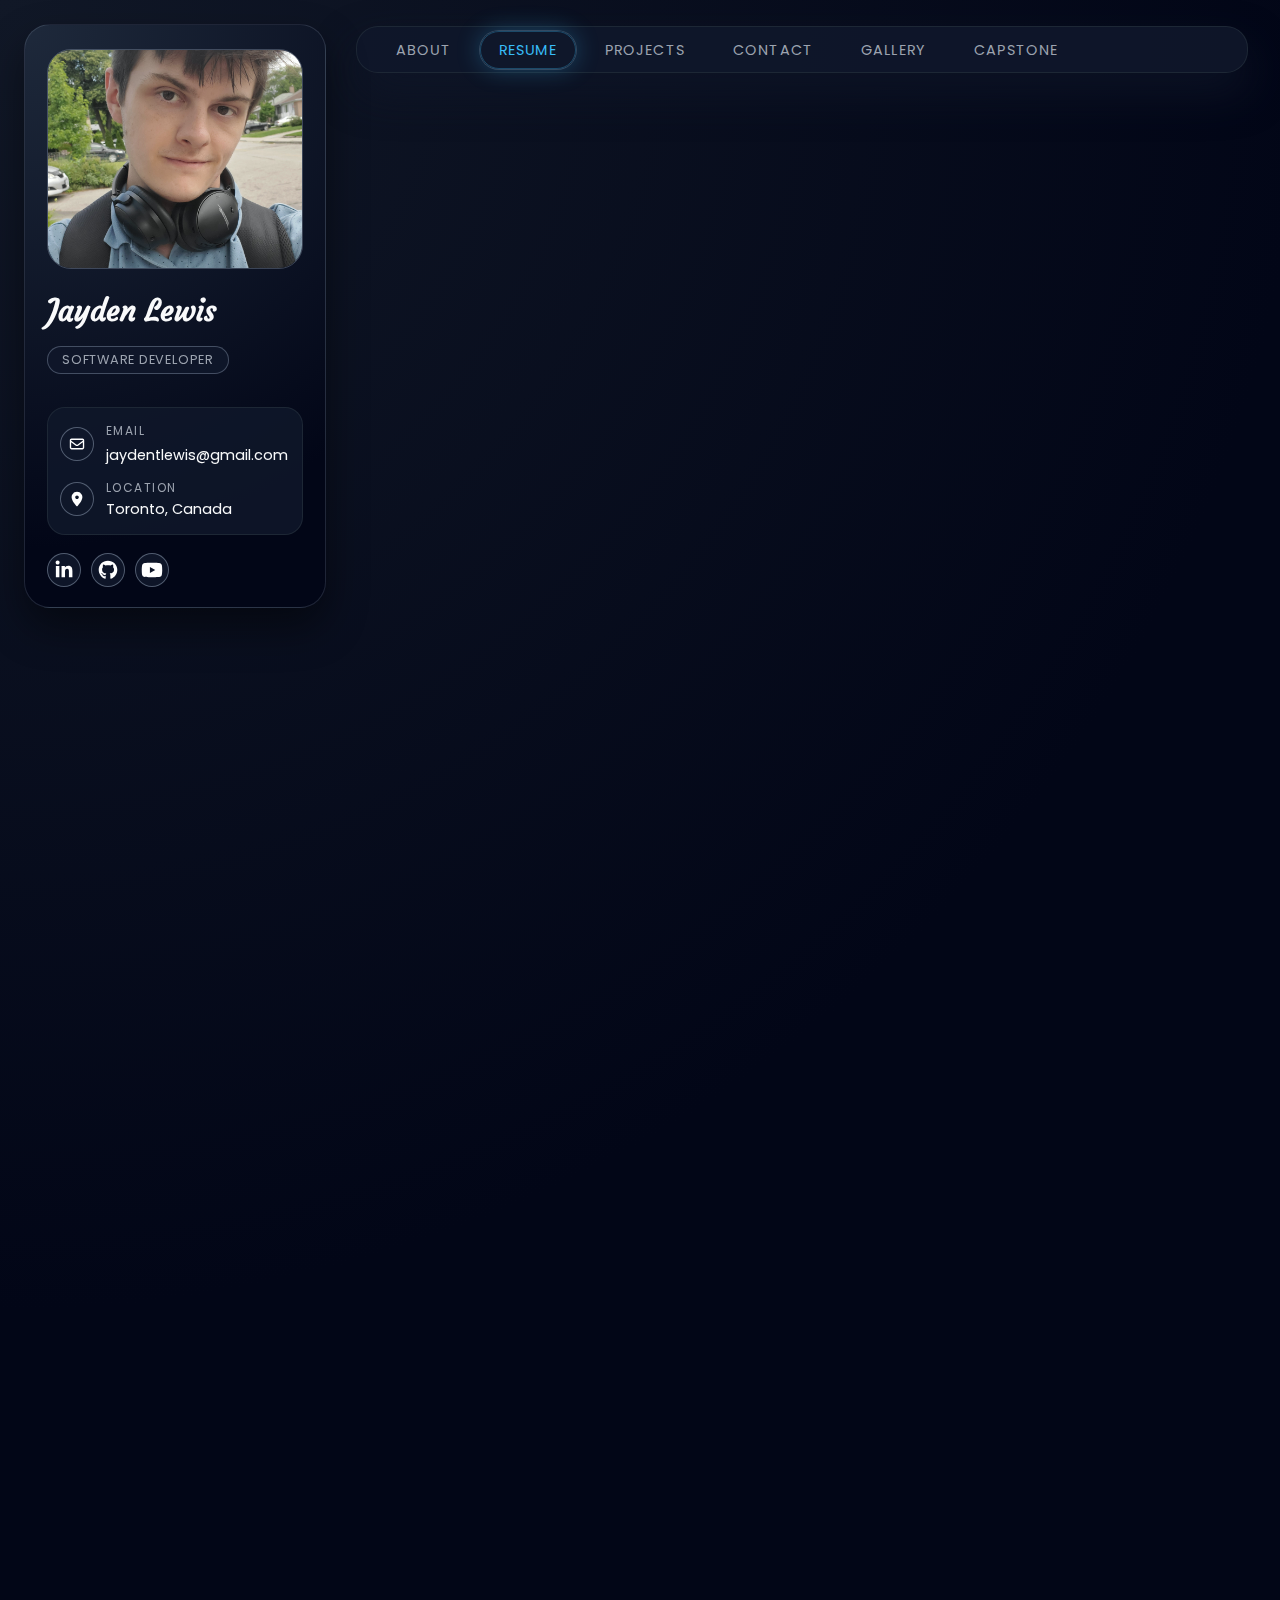
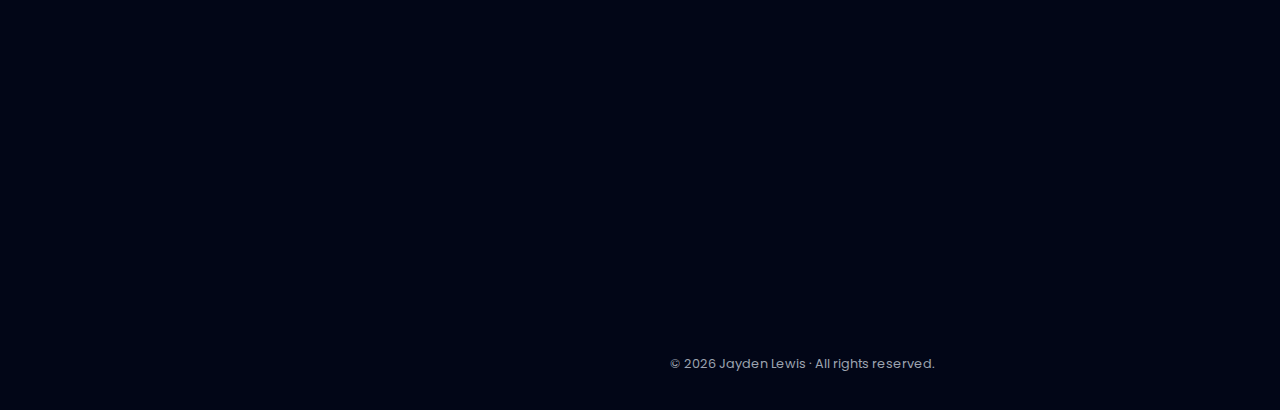
<file: resume.html>
<!DOCTYPE html>
<html lang="en">
<head>
    <meta charset="UTF-8" />
    <meta name="viewport" content="width=device-width, initial-scale=1.0" />
    <title>Jayden Lewis – Resume</title>

    <link rel="icon" type="image/jpeg" href="assets/img/favicon.png">
    <link rel="preconnect" href="https://fonts.googleapis.com">
    <link rel="preconnect" href="https://fonts.gstatic.com" crossorigin>
    <link
            href="https://fonts.googleapis.com/css2?family=Courgette&family=Poppins:wght@300;400;500;600&display=swap"
            rel="stylesheet"
    />

    <link rel="stylesheet" href="assets/css/styles.css" />
</head>

<!-- Copy Email-->
<script>
    function showToast(message, anchorEl) {

        const toast = document.getElementById("toast");
        toast.textContent = message;

        if (anchorEl) {

            const rect = anchorEl.getBoundingClientRect();

            toast.style.top    = (rect.bottom + 10) + "px";
            toast.style.left   = rect.left + "px";
            toast.style.bottom = "auto";
            toast.style.right  = "auto";
        }

        toast.classList.add("show");
        setTimeout(() => toast.classList.remove("show"), 2000);
    }

    function copyEmail(event) {

        const anchor = event ? event.currentTarget : null;
        const email = "jaydentlewis@gmail.com";

        navigator.clipboard
            .writeText(email)
            .then(() => showToast("✔ Email copied!", anchor))
            .catch(err => console.error("Copy failed:", err));
    }

    function toggleCoverLetter() {
        const body = document.getElementById("cover-letter-body");
        const toggle = document.getElementById("cover-letter-toggle");
        const isHidden = body.style.display === "none";
        body.style.display = isHidden ? "block" : "none";
        toggle.textContent = isHidden ? "Hide ▴" : "Show ▾";
    }

</script>

<body>
<main>

    <!-- Sidebar -->
    <aside class="sidebar">
        <div class="sidebar-inner">

            <figure class="avatar-box">
                <img src="assets/img/profile.jpg" alt="Jayden Lewis" />
            </figure>

            <div class="sidebar-info">
                <h1 class="name">Jayden Lewis</h1>
                <p class="role">Software Developer</p>
            </div>

            <div class="sidebar-contact" onclick="copyEmail(event)">
                <div class="contact-row">

                    <div class="icon-circle"><img src="assets/img/envelope-regular-full.svg" alt="Email" /></div>

                    <div>
                        <p class="contact-label">Email</p>
                        <a href="mailto:jaydentlewis@gmail.com" class="contact-value">
                            jaydentlewis@gmail.com
                        </a>
                    </div>

                </div>

                <div class="contact-row">

                    <div class="icon-circle"><img src="assets/img/location-dot-solid-full.svg" alt="Location" /></div>
                    <div>
                        <p class="contact-label">Location</p>
                        <p class="contact-value">Toronto, Canada</p>
                    </div>

                </div>
            </div>

            <div class="sidebar-socials">

                <a href="https://www.linkedin.com/in/jaydenlewis25" target="_blank" aria-label="LinkedIn" class="social-link">
                    <img src="assets/img/linkedin-in-brands-solid-full.svg" alt="LinkedIn" />
                </a>

                <a href="https://github.com/BabyEyes17" target="_blank" aria-label="GitHub" class="social-link">
                    <img src="assets/img/github-brands-solid-full.svg" alt="LinkedIn" />
                </a>

                <a href="https://www.youtube.com/@babyeyes1952/videos" target="_blank" aria-label="Youtube" class="social-link">
                    <img src="assets/img/youtube-brands-solid-full.svg" alt="LinkedIn" />
                </a>

            </div>
        </div>
    </aside>

    <div class="main">
        <!-- NAVBAR -->
        <nav class="navbar">
            <ul>
                <li><a href="index.html" class="nav-link">About</a></li>
                <li><a href="resume.html" class="nav-link active">Resume</a></li>
                <li><a href="projects.html" class="nav-link">Projects</a></li>
                <li><a href="contact.html" class="nav-link">Contact</a></li>
                <li><a href="gallery.html" class="nav-link">Gallery</a></li>
                <li><a href="capstone.html" class="nav-link">Capstone</a></li>
            </ul>
        </nav>

        <article class="page fade-in">
            <header>

                <h2 class="page-title">My Experience</h2>

                <a href="assets/downloadable/Jayden%20Lewis%20-%20General%20Resume.pdf" download="Jayden_Lewis_General_Resume.pdf" class="btn-download">
                    Download Resume
                </a>

            </header>

            <!-- Experience -->
            <section class="timeline">
                <div class="timeline-header">
                    <h3 class="section-heading">Experience</h3>
                </div>

                <ol class="timeline-list">

                    <!-- SIPSIP -->
                    <li class="timeline-item">
                        <h4 class="timeline-title">Team Lead & Android Developer — SipSip Capstone Project</h4>
                        <span class="timeline-date">2025 – Present</span>
                        <p class="timeline-text">
                            Leading full-cycle development of an Android plant care app built with Kotlin and Jetpack Compose.
                            Architected the Room database schema supporting plant profiles, watering schedules, and household sharing.
                            Coordinated team workflow via GitLab — branching conventions, code reviews, and API integration.
                        </p>
                    </li>

                    <!-- BACKEND DEVELOPER -->
                    <li class="timeline-item">
                        <h4 class="timeline-title">Backend Developer — Independent & Team Projects</h4>
                        <span class="timeline-date">2023 – Present</span>
                        <p class="timeline-text">
                            Built RESTful APIs in Spring Boot and ASP.NET Core with a focus on clean architecture, validation, and exception handling.
                            Designed relational schemas in PostgreSQL, MySQL, and SQL Server across multiple projects.
                            Established GitHub Actions CI/CD pipelines and automated environment setup with Bash and PowerShell scripts.
                        </p>
                    </li>

                    <!-- MICROSERVICES -->
                    <li class="timeline-item">
                        <h4 class="timeline-title">Team Lead — Student Wellness Hub Microservices</h4>
                        <span class="timeline-date">2024 – 2025</span>
                        <p class="timeline-text">
                            Led the design and implementation of a containerised Spring Boot microservice backend with Docker Compose and Redis caching.
                            Enforced consistent controller–service–repository patterns and PostgreSQL schema design across the team.
                            Guided teammates through API development, debugging, and deployment workflows using GitLab and Postman.
                        </p>
                    </li>

                </ol>
            </section>

            <!-- Education -->
            <section class="timeline">
                <div class="timeline-header">
                    <h3 class="section-heading">Education</h3>
                </div>

                <ol class="timeline-list">
                    <li class="timeline-item">
                        <h4 class="timeline-title">Computer Programming & Analysis – George Brown College</h4>
                        <span class="timeline-date">2023 – 2026</span>
                        <p class="timeline-text">
                            Advanced diploma program focused on software engineering, web development, data structures, algorithms, backend architecture,
                            databases, and full-stack application design.
                        </p>
                    </li>
                </ol>
            </section>

            <!-- Academic Credentials -->
            <section class="timeline">
                <div class="timeline-header">
                    <h3 class="section-heading">Academic Credentials</h3>
                </div>
                <ol class="timeline-list">
                    <li class="timeline-item">
                        <h4 class="timeline-title">Advanced Diploma — Computer Programming &amp; Analysis</h4>
                        <span class="timeline-date">George Brown College · Expected 2026</span>
                        <p class="timeline-text">
                            Three-year advanced diploma covering software engineering, full-stack web development,
                            databases, data structures, algorithms, object-oriented design, and enterprise application architecture.
                        </p>
                    </li>
                </ol>
            </section>

            <!-- Awards & Recognition -->
            <section class="timeline">
                <div class="timeline-header">
                    <h3 class="section-heading">Awards &amp; Recognition</h3>
                </div>
                <ol class="timeline-list">
                    <li class="timeline-item">
                        <h4 class="timeline-title">IEEEXtreme 18.0 — Global Competitive Programming</h4>
                        <span class="timeline-date">IEEE · 2024</span>
                        <p class="timeline-text">
                            Competed in IEEEXtreme 18.0, a prestigious 24-hour global programming competition
                            hosted by the Institute of Electrical and Electronics Engineers. Solved advanced
                            algorithmic challenges in Java and Python under timed conditions, ranking among
                            participants worldwide.
                        </p>
                    </li>
                    <li class="timeline-item">
                        <h4 class="timeline-title">IEEEXtreme 19.0 — Global Competitive Programming</h4>
                        <span class="timeline-date">IEEE · 2025</span>
                        <p class="timeline-text">
                            Returned for IEEEXtreme 19.0, applying strengthened skills in dynamic programming,
                            graph algorithms, and search strategies. Demonstrated consistency and growth through
                            back-to-back participation in one of the most competitive student programming events globally.
                        </p>
                    </li>
                </ol>
            </section>

            <!-- Skills -->
            <section class="skills">
                <h3 class="section-heading">Skills</h3>
                <ul class="chip-list">

                    <!-- LANGUAGES -->
                    <li class="chip">Java</li>
                    <li class="chip">Python</li>
                    <li class="chip">C#</li>
                    <li class="chip">JavaScript</li>
                    <li class="chip">SQL</li>
                    <li class="chip">Kotlin</li>
                    <li class="chip">Swift</li>

                    <!-- FRAMEWORKS -->
                    <li class="chip">Spring Boot</li>
                    <li class="chip">ASP.NET Core</li>
                    <li class="chip">React</li>

                    <!-- DATABASES -->
                    <li class="chip">PostgreSQL</li>
                    <li class="chip">MySQL</li>
                    <li class="chip">SQL Server</li>
                    <li class="chip">MongoDB</li>

                    <!-- TOOLS -->
                    <li class="chip">Docker</li>
                    <li class="chip">Redis</li>
                    <li class="chip">Postman</li>
                    <li class="chip">Git & GitHub</li>
                    <li class="chip">GitHub Actions</li>

                    <!-- OTHER -->
                    <li class="chip">Microservices</li>
                    <li class="chip">REST API Design</li>
                    <li class="chip">Testcontainers</li>
                    <li class="chip">Debugging & Logging</li>
                </ul>
            </section>

            <!-- Cover Letter -->
            <section class="timeline" style="margin-top: 24px;">
                <div class="timeline-header cover-letter-header" onclick="toggleCoverLetter()">
                    <h3 class="section-heading" style="margin:0;">Cover Letter</h3>
                    <span id="cover-letter-toggle" class="cover-letter-toggle">Show ▾</span>
                </div>

                <div id="cover-letter-body" class="cover-letter-body">
                    <div class="cover-letter-content">

                        <p><strong>Jayden Lewis</strong></p>
                        <p class="cover-letter-meta">Toronto, Canada &nbsp;·&nbsp; jaydentlewis@gmail.com &nbsp;·&nbsp; +1 (647) 395-4395</p>
                        <p class="cover-letter-date" id="cover-letter-date"></p>

                        <p>Dear Hiring Manager,</p>

                        <p>
                            Working with backend systems, relational databases, and API design throughout my projects at
                            George Brown College has motivated me to apply for a Junior Backend Developer position at
                            your company. I've built a genuine appreciation for well-architected backend
                            systems — ones that are clean, reliable, and built to scale — and I'm eager to bring that
                            mindset to a professional team.
                        </p>

                        <p>
                            I approach backend development with patience and structure, keeping both the small details
                            and the bigger system picture in mind at the same time. I've designed and built RESTful APIs
                            using <strong>Spring Boot</strong> and <strong>ASP.NET Core</strong>, developed relational
                            database schemas in <strong>PostgreSQL</strong> and <strong>MySQL</strong>, and containerized
                            services using <strong>Docker</strong>. I've written complex SQL scripts, integrated Redis
                            caching, and set up CI workflows with GitHub Actions — and I document my work thoroughly
                            so that teammates can always follow what I've built and why.
                        </p>

                        <p>
                            I'm someone who values consistency and reliability, and those traits carry directly into
                            how I write and maintain code. I take direction well, collaborate clearly, and take the
                            time to understand both the technical and user impact of the systems I work on. I've led
                            backend architecture decisions on team projects and know what it takes to coordinate
                            across a codebase while keeping quality high.
                        </p>

                        <p>
                            I believe a position at your company would offer the structure,
                            responsibility, and mentorship to help me grow into a stronger developer while contributing
                            meaningfully from day one. I'd appreciate the opportunity to bring my work ethic,
                            technical discipline, and drive for clean, dependable software to your team.
                        </p>

                        <p>Sincerely,</p>
                        <p><strong>Jayden Lewis</strong></p>

                    </div>
                </div>
            </section>

        </article>

        <footer class="footer">
            <p>&copy; <span id="year"></span> Jayden Lewis · All rights reserved.</p>
        </footer>
    </div>
</main>

<script>
    document.getElementById('year').textContent = new Date().getFullYear();

    document.getElementById("cover-letter-date").textContent = new Date().toLocaleDateString("en-US", {
        year: "numeric",
        month: "long",
        day: "numeric"
    });
</script>

<div id="toast"></div>

</body>
</file>
<file: assets/css/styles.css>
/* ===========
   Base
=========== */
*,
*::before,
*::after {
    box-sizing: border-box;
}

:root {
    --bg-main: #0b0b0d;
    --bg-elevated: #15151a;
    --bg-elevated-soft: #191921;
    --accent: #38bdf8;
    --accent-soft: rgba(56, 189, 248, 0.3);
    --text-main: #f9fafb;
    --text-muted: #9ca3af;
    --border-subtle: #262631;
    --shadow-soft: 0 20px 40px rgba(0, 0, 0, 0.45);
    --radius-lg: 18px;
    --radius-md: 12px;
    --radius-pill: 999px;
    --transition-fast: 0.25s ease;
    --transition-med: 0.35s ease;
}

html,
body {
    margin: 0;
    padding: 0;
    color: var(--text-main);
    background: radial-gradient(circle at top left, #111827 0, #020617 55%);
    font-family: "Poppins", system-ui, -apple-system, BlinkMacSystemFont,
    "Segoe UI", sans-serif;
}

body {
    display: flex;
}

main {
    display: flex;
    width: 100%;
    min-height: 100vh;
}

/* ===========
   Sidebar
=========== */

.sidebar {
    width: 350px;
    padding: 24px;
    position: sticky;
    top: 0;
    align-self: flex-start;
}

.sidebar-inner {
    background: radial-gradient(circle at top left, #1e293b 0, #020617 80%);
    border-radius: 26px;
    padding: 24px 22px 20px;
    box-shadow: var(--shadow-soft);
    border: 1px solid rgba(148, 163, 184, 0.2);
    display: flex;
    flex-direction: column;
    align-items: stretch;
}

.avatar-box {
    width: 100%;
    height: 220px;
    border-radius: 24px;
    overflow: hidden;
    margin: 0 0 20px;
    border: 1px solid rgba(148, 163, 184, 0.35);
}

.avatar-box img {
    width: 100%;
    height: 100%;
    object-fit: cover;
    object-position: center 35%;
    transform: scale(1.0);
    filter: grayscale(10%) saturate(0.9);
    transition: transform 0.7s ease, filter 0.7s ease;
}

.avatar-box img:hover {
    transform: scale(1.2);
    filter: none;
}

.sidebar-info {
    text-align: left;
}

.name {
    font-family: "Courgette", cursive;
    font-size: 1.8rem;
    margin: 4px 0;
}

.role {
    display: inline-block;
    padding: 4px 14px;
    border-radius: var(--radius-pill);
    background: rgba(15, 23, 42, 0.9);
    border: 1px solid rgba(148, 163, 184, 0.4);
    font-size: 0.8rem;
    letter-spacing: 0.06em;
    text-transform: uppercase;
    color: var(--text-muted);
}

.sidebar-contact {
    margin: 20px 0 12px;
    padding: 14px 12px;
    border-radius: 18px;
    background: rgba(15, 23, 42, 0.85);
    border: 1px solid rgba(31, 41, 55, 0.9);
}

.contact-row {
    display: flex;
    align-items: center;
    gap: 12px;
    margin-bottom: 12px;
}

.contact-row:last-child {
    margin-bottom: 0;
}

.icon-circle {
    width: 34px;
    height: 34px;
    border-radius: 50%;
    background: rgba(15, 23, 42, 0.9);
    border: 1px solid rgba(148, 163, 184, 0.5);
    display: flex;
    align-items: center;
    justify-content: center;
    flex-shrink: 0; /* prevents squishing inside flex */
}

.icon-circle img {
    width: 18px;
    height: 18px;
    object-fit: contain;
}

.contact-label {
    font-size: 0.75rem;
    text-transform: uppercase;
    letter-spacing: 0.12em;
    color: var(--text-muted);
    margin: 0 0 2px;
}

.contact-value {
    font-size: 0.9rem;
    color: var(--text-main);
    margin: 0;
    text-decoration: none;
}

.contact-value:hover {
    color: var(--accent);
}

.sidebar-socials {
    display: flex;
    gap: 10px;
    margin-top: 6px;
}

.social-link {
    width: 34px;
    height: 34px;
    border-radius: 999px;
    border: 1px solid rgba(148, 163, 184, 0.5);
    display: inline-flex;
    align-items: center;
    justify-content: center;
    font-size: 0.72rem;
    text-transform: uppercase;
    letter-spacing: 0.12em;
    color: var(--text-muted);
    text-decoration: none;
    background: rgba(15, 23, 42, 0.9);
    transition: var(--transition-fast);
}

.social-link img {
    transform: scale(0.75);
}

.social-link:hover {
    border-color: var(--accent);
    background: var(--accent-soft);
    color: var(--accent);
    cursor: pointer;
}

/* ===========
   Main
=========== */

.main {
    flex: 1;
    padding: 26px 32px 24px 6px;
    display: flex;
    flex-direction: column;
}

/* Navbar */

.navbar {
    background: rgba(15, 23, 42, 0.92);
    border-radius: 22px;
    border: 1px solid rgba(31, 41, 55, 0.9);
    padding: 10px 20px;
    margin-bottom: 20px;
    box-shadow: 0 20px 40px rgba(15, 23, 42, 0.7);
}

.navbar ul {
    list-style: none;
    display: flex;
    flex-wrap: wrap;
    gap: 10px;
    margin: 0;
    padding: 0;
}

.nav-link {
    padding: 8px 18px;
    border-radius: 999px;
    border: 1px solid transparent;
    font-size: 0.9rem;
    letter-spacing: 0.08em;
    text-transform: uppercase;
    text-decoration: none;
    color: var(--text-muted);
    background: transparent;
    transition: var(--transition-fast);
}

.nav-link:hover {
    color: var(--text-main);
    border-color: rgba(148, 163, 184, 0.4);
    background: rgba(15, 23, 42, 0.8);
    cursor: pointer;
}

.nav-link.active {
    color: var(--accent);
    border-color: var(--accent-soft);
    background: rgba(15, 23, 42, 0.9);
    box-shadow: 0 0 0 1px rgba(148, 163, 184, 0.25),
    0 0 24px rgba(56, 189, 248, 0.3);
}

/* Page container */

.page {
    background: radial-gradient(circle at top left, #020617 0, #020617 60%, #020617 100%);
    border-radius: 26px;
    padding: 26px 26px 30px;
    border: 1px solid rgba(31, 41, 55, 0.9);
    box-shadow: 0 28px 60px rgba(15, 23, 42, 0.9);
    min-height: 0;
    flex: 1;
}

.page-title {
    font-size: 1.9rem;
    margin: 0 0 12px;
    position: relative;
}

.page-title::before {
    content: "";
    position: absolute;
    left: 0;
    bottom: -6px;
    width: 64px;
    height: 3px;
    border-radius: 999px;
    background: linear-gradient(90deg, var(--accent), transparent);
}

/* Fade-in animation */

.fade-in {
    opacity: 0;
    transform: translateY(16px);
    animation: fadeInUp 0.6s forwards;
}

@keyframes fadeInUp {
    to {
        opacity: 1;
        transform: translateY(0);
    }
}

/* About text */

.about-text p {
    font-size: 0.98rem;
    line-height: 1.7;
    color: var(--text-main);
    margin: 0 0 0.75rem;
}

.about-text p:last-child {
    margin-bottom: 0;
}

/* Section headings */

.section-heading {
    font-size: 1.05rem;
    text-transform: uppercase;
    letter-spacing: 0.16em;
    margin: 24px 0 12px;
    display: flex;
    align-items: center;
    gap: 8px;
    color: var(--text-muted);
}

.icon-star,
.icon-folder {
    width: 22px;
    height: 22px;
    border-radius: 999px;
    border: 1px solid rgba(148, 163, 184, 0.5);
    display: flex;
    align-items: center;
    justify-content: center;
    font-size: 0.7rem;
}

.icon-star img,
.icon-folder img {
    width: 12px;
    height: 12px;
    object-fit: contain;
}

.muted {
    font-size: 0.85rem;
    color: var(--text-muted);
}

/* Highlights */

.highlights {
    margin-top: 18px;
}

.highlight-list {
    list-style: none;
    padding: 0;
    margin: 10px 0 0;
    display: flex;
    gap: 18px;
    flex-wrap: wrap;
}

.highlight-card {
    flex: 1 1 120px;
    background: var(--bg-elevated);
    border-radius: var(--radius-md);
    padding: 16px 16px 14px;
    border: 1px solid rgba(31, 41, 55, 0.9);
    position: relative;
    overflow: hidden;
}

.highlight-card::before {
    content: "";
    position: absolute;
    inset: 0;
    background: radial-gradient(
            circle at top left,
            rgba(56, 189, 248, 0.25),
            transparent 55%
    );
    opacity: 0;
    transition: var(--transition-med);
}

.highlight-card:hover::before {
    opacity: 1;
}

.highlight-number {
    font-size: 1.8rem;
    margin: 0 0 4px;
}

.highlight-label {
    font-size: 0.75rem;
    letter-spacing: 0.14em;
    text-transform: uppercase;
    color: var(--text-muted);
}

/* Showcase */

.showcase {
    margin-top: 24px;
}

.showcase-header {
    display: flex;
    align-items: baseline;
    gap: 10px;
}

.showcase-grid {
    list-style: none;
    padding: 0;
    margin: 16px 0 0;
    display: grid;
    grid-template-columns: repeat(auto-fill, minmax(260px, 1fr));
    gap: 16px;
}

.showcase-item a {
    display: block;
    text-decoration: none;
    color: inherit;
}

.showcase-thumb {
    height: 150px;
    border-radius: 16px;
    background: radial-gradient(circle at top left, #1e293b 0, #020617 80%);
    border: 1px solid rgba(31, 41, 55, 0.9);
    margin-bottom: 10px;
}

.showcase-body {
    padding: 4px 2px 0;
}

.showcase-link {
    font-size: 0.8rem;
    color: var(--accent);
}

.showcase-title {
    margin: 2px 0 4px;
    font-size: 1.02rem;
}

.showcase-text {
    font-size: 0.93rem;
    color: var(--text-muted);
}

.showcase-item:hover .showcase-thumb {
    box-shadow: 0 0 0 1px rgba(148, 163, 184, 0.3),
    0 0 32px rgba(56, 189, 248, 0.45);
}

/* Timeline (resume) */

.timeline {
    margin-top: 20px;
    height: fit-content;
    margin-bottom: 50px;
}

.timeline-header {
    margin-bottom: 8px;
}

.timeline-list {
    list-style: none;
    padding: 0;
    margin: 0;
    border-left: 1px solid rgba(55, 65, 81, 0.8);
}

.timeline-item {
    position: relative;
    padding: 12px 0 12px 18px;
}

.timeline-item::before {
    content: "";
    position: absolute;
    left: -6px;
    top: 18px;
    width: 11px;
    height: 11px;
    border-radius: 50%;
    background: var(--bg-main);
    border: 2px solid var(--accent);
}

.timeline-title {
    font-size: 1rem;
    margin: 0 0 4px;
}

.timeline-date {
    font-size: 0.8rem;
    color: var(--text-muted);
}

.timeline-text {
    font-size: 0.92rem;
    color: var(--text-main);
    margin: 6px 0 0;
}

/* Skills */

.skills {
    margin-top: 24px;
}

.chip-list {
    list-style: none;
    padding: 0;
    margin: 12px 0 0;
    display: flex;
    flex-wrap: wrap;
    gap: 8px;
}

.chip {
    font-size: 0.85rem;
    padding: 6px 12px;
    border-radius: 999px;
    background: rgba(15, 23, 42, 0.95);
    border: 1px solid rgba(148, 163, 184, 0.4);
    color: var(--text-main);
}

/* Cards (portfolio) */

.cards-grid {
    margin-top: 18px;
    display: grid;
    grid-template-columns: repeat(auto-fill, minmax(260px, 1fr));
    gap: 18px;
}

.card {
    background: var(--bg-elevated-soft);
    border-radius: var(--radius-md);
    padding: 16px 16px 14px;
    border: 1px solid rgba(31, 41, 55, 0.9);
    display: flex;
    flex-direction: column;
    min-height: 180px;
}

.card-title {
    margin: 0 0 4px;
    font-size: 1.1rem;
}

.card-subtitle {
    margin: 0 0 10px;
    font-size: 0.85rem;
    color: var(--text-muted);
}

.card-body {
    font-size: 0.92rem;
    color: var(--text-main);
    flex: 1;
}

.card-footer {
    margin-top: 10px;
}

.btn-link {
    font-size: 0.85rem;
    text-transform: uppercase;
    letter-spacing: 0.14em;
    color: var(--accent);
    text-decoration: none;
}

.btn-link:hover {
    text-decoration: underline;
    cursor: pointer;
}

/* Hover glow utility */

.hover-glow {
    transition: var(--transition-med);
    position: relative;
}

.clickable {
    cursor: pointer;
}

.hover-glow::after {
    content: "";
    position: absolute;
    inset: 0;
    border-radius: inherit;
    box-shadow: 0 0 0 0 rgba(56, 189, 248, 0.4);
    opacity: 0;
    transition: var(--transition-med);
    pointer-events: none;
}

.hover-glow:hover::after {
    opacity: 1;
    box-shadow: 0 0 0 1px rgba(148, 163, 184, 0.4),
    0 0 32px rgba(56, 189, 248, 0.5);
}

/* Contact layout */
.contact-layout {
    margin-top: 18px;
    display: grid;
    grid-template-columns: minmax(0, 1.1fr) minmax(0, 1.4fr);
    gap: 18px;
}

.contact-info-list {
    list-style: none;
    padding: 0;
    margin: 12px 0 0;
}

.contact-info-list li {
    display: flex;
    gap: 12px;
    margin-bottom: 10px;
}

.contact-icon {
    width: 32px;
    height: 32px;
    border-radius: 999px;
    background: rgba(15, 23, 42, 0.95);
    border: 1px solid rgba(148, 163, 184, 0.6);
    display: flex;
    align-items: center;
    justify-content: center;
    font-size: 0.9rem;
}

.contact-icon img {
    width: 18px;
    height: 18px;
    object-fit: contain;
}

.contact-form-block .form {
    margin-top: 10px;
}

.input-row {
    display: flex;
    gap: 10px;
    margin-bottom: 10px;
}

.form-input {
    width: 100%;
    padding: 10px 12px;
    border-radius: 12px;
    border: 1px solid rgba(55, 65, 81, 0.9);
    background: rgba(15, 23, 42, 0.95);
    color: var(--text-main);
    font-family: inherit;
    font-size: 0.93rem;
    resize: vertical;
    min-height: fit-content;
    max-height: 300px;
}

.form-input:focus {
    outline: none;
    border-color: var(--accent);
    box-shadow: 0 0 0 1px rgba(56, 189, 248, 0.45);
}

.btn-primary {
    margin-top: 4px;
    padding: 10px 20px;
    border-radius: 999px;
    border: none;
    background: linear-gradient(135deg, #0ea5e9, #38bdf8);
    color: white;
    font-size: 0.9rem;
    letter-spacing: 0.12em;
    text-transform: uppercase;
    cursor: pointer;
    box-shadow: 0 16px 35px rgba(56, 189, 248, 0.5);
    transition: transform 0.12s ease, box-shadow 0.12s ease;
}

.btn-primary:hover {
    transform: translateY(-1px);
    box-shadow: 0 20px 40px rgba(56, 189, 248, 0.6);
}

/* Gallery */

.gallery-grid {
    margin-top: 18px;
    display: grid;
    grid-template-columns: repeat(auto-fill, minmax(180px, 1fr));
    gap: 16px;
}

.gallery-item {
    padding: 10px;
    border-radius: 16px;
    background: var(--bg-elevated);
    border: 1px solid rgba(31, 41, 55, 0.9);
    text-align: center;
}

.gallery-thumb {
    height: 150px; /* or 180px if you want bigger */
    border-radius: 12px;
    background-size: cover;        /* fills the box */
    background-position: center;   /* centers the image */
    background-repeat: no-repeat;  /* prevents repeating */
    background-color: #111827;     /* fallback color */
}

.gallery-caption {
    font-size: 0.85rem;
    color: var(--text-muted);
}

/* Footer */

.footer {
    margin-top: 18px;
    font-size: 0.8rem;
    color: var(--text-muted);
    text-align: center;
}

/* ===========
   Responsive
=========== */

@media (max-width: 1024px) {
    body {
        display: block;
    }

    main {
        flex-direction: column;
    }

    .sidebar {
        width: 100%;
        position: static;
        padding: 16px 16px 0;
    }

    .sidebar-inner {
        flex-direction: row;
        align-items: center;
        gap: 16px;
    }

    .avatar-box {
        width: 110px;
        height: 110px;
        margin-bottom: 0;
    }

    .sidebar-contact {
        display: none; /* keep it simple on smaller screens */
    }

    .main {
        padding: 16px;
    }

    .page {
        padding: 18px 16px 20px;
    }
}

@media (max-width: 768px) {
    .navbar ul {
        gap: 6px;
    }

    .nav-link {
        padding: 6px 12px;
        font-size: 0.78rem;
    }

    .highlight-list {
        flex-direction: column;
    }

    .cards-grid,
    .contact-layout,
    .gallery-grid {
        grid-template-columns: 1fr;
    }

    .contact-layout {
        grid-template-columns: 1fr;
    }

    .input-row {
        flex-direction: column;
    }
}

#toast {
    position: fixed;
    bottom: 26px;
    right: 26px;
    padding: 12px 16px;
    background: rgba(15, 23, 42, 0.95);
    border: 1px solid rgba(56, 189, 248, 0.5);
    color: var(--accent);
    font-size: 0.9rem;
    border-radius: 14px;
    opacity: 0;
    pointer-events: none;
    transform: translateY(10px);
    transition: opacity 0.4s ease, transform 0.4s ease;
    box-shadow: 0 0 20px rgba(56, 189, 248, 0.35);
    z-index: 9999;
}

#toast.show {
    opacity: 1;
    transform: translateY(0);
}

/* Video Grid */
.video-grid {
    margin-top: 16px;
    display: grid;
    grid-template-columns: repeat(auto-fill, minmax(280px, 1fr));
    gap: 18px;
}

/* Regular iframe version */
.video-card iframe {
    width: 100%;
    height: 180px;
    border-radius: 14px;
}

/* Lightbox thumbnail look */
.video-card {
    cursor: pointer;
}

.video-thumb {
    width: 100%;
    height: 180px;
    border-radius: 14px;
    background-size: cover;
    background-position: center;
    border: 1px solid rgba(31, 41, 55, 0.8);
}

/* Lightbox Modal */
.video-modal {
    position: fixed;
    inset: 0;
    background: rgba(0,0,0,0.75);
    display: none;
    align-items: center;
    justify-content: center;
    z-index: 9999;
}

.video-modal-content {
    width: 80%;
    max-width: 720px;
}

.video-modal-content iframe {
    width: 100%;
    height: 400px;
    border-radius: 16px;
}

.img-lightbox {
    display: none;
    position: fixed;
    inset: 0;
    background: rgba(0, 0, 0, 0.85);
    justify-content: center;
    align-items: center;
    z-index: 9999;
    padding: 20px;
}

.img-lightbox img {
    max-width: 90%;
    max-height: 90%;
    border-radius: 12px;
    box-shadow: 0 0 40px rgba(0, 0, 0, 0.7);
    animation: popIn 0.25s ease-out;
}

@keyframes popIn {
    from {
        transform: scale(0.85);
        opacity: 0;
    }
    to {
        transform: scale(1);
        opacity: 1;
    }
}

.testimonial-link {
    color: var(--accent);
    font-size: 0.85rem;
    text-decoration: none;
}

.testimonial-link:hover {
    text-decoration: underline;
}

.about-growth {
    margin-top: 24px;
}

.growth-block {
    background: rgba(15, 23, 42, 0.75);
    border: 1px solid rgba(31, 41, 55, 0.8);
    padding: 18px 20px;
    border-radius: 16px;
    margin-bottom: 16px;
    box-shadow: 0 20px 40px rgba(0, 0, 0, 0.25);
    border-left: 3px solid var(--accent);
}

.growth-block h4 {
    margin: 0 0 8px;
    font-size: 1.05rem;
    color: var(--accent);
}

.growth-block ul {
    margin: 0;
    padding-left: 20px;
    color: var(--text-main);
    line-height: 1.6;
    font-size: 0.95rem;
}

.testimonial {
    border-left: 3px solid var(--accent);
}

.testimonial-text {
    font-style: italic;
    color: var(--text-muted);
}

.testimonial-author {
    margin-top: 6px;
    font-size: 0.85rem;
    color: var(--text-main);
    opacity: 0.85;
}

.btn-download {
    display: inline-block;
    margin-top: 14px;
    padding: 9px 20px;
    border-radius: 999px;
    border: 1px solid rgba(56, 189, 248, 0.5);
    background: rgba(15, 23, 42, 0.9);
    color: var(--accent);
    font-size: 0.85rem;
    letter-spacing: 0.12em;
    text-decoration: none;
    transition: var(--transition-fast);
}

.btn-download:hover {
    background: var(--accent-soft);
    border-color: var(--accent);
    box-shadow: 0 0 20px rgba(56, 189, 248, 0.3);
}

/* Cover Letter */
.cover-letter-header {
    display: flex;
    align-items: center;
    gap: 12px;
    cursor: pointer;
}

.cover-letter-toggle {
    font-size: 0.85rem;
    color: var(--accent);
    letter-spacing: 0.08em;
    text-transform: uppercase;
}

.cover-letter-body {
    display: none;
    margin-top: 16px;
}

.cover-letter-content {
    background: rgba(15, 23, 42, 0.75);
    border: 1px solid rgba(31, 41, 55, 0.8);
    border-left: 3px solid var(--accent);
    border-radius: 16px;
    padding: 28px 32px;
    font-size: 0.95rem;
    line-height: 1.85;
    color: var(--text-main);
}

.cover-letter-meta {
    margin: 0 0 6px;
    color: var(--text-muted);
    font-size: 0.875rem;
}

.cover-letter-date {
    margin: 0 0 24px;
    color: var(--text-muted);
    font-size: 0.875rem;
}

.cover-letter-content p {
    margin: 0 0 16px;
}

.cover-letter-content p:last-child {
    margin: 0;
}

/* ===========
   Capstone Page
=========== */

.capstone-header {
    margin-bottom: 28px;
}

.capstone-label {
    font-size: 0.78rem;
    text-transform: uppercase;
    letter-spacing: 0.16em;
    color: var(--accent);
    margin: 0 0 6px;
}

.capstone-subtitle {
    font-size: 1rem;
    color: var(--text-muted);
    margin: 4px 0 16px;
}

.capstone-meta-chips {
    display: flex;
    flex-wrap: wrap;
    gap: 8px;
}

.meta-chip {
    font-size: 0.8rem;
    padding: 4px 12px;
    border-radius: var(--radius-pill);
    background: rgba(15, 23, 42, 0.95);
    border: 1px solid rgba(56, 189, 248, 0.3);
    color: var(--accent);
    letter-spacing: 0.04em;
}

/* Sections */

.capstone-section {
    margin-bottom: 32px;
}

.capstone-section-title {
    font-size: 0.95rem;
    text-transform: uppercase;
    letter-spacing: 0.16em;
    color: var(--text-muted);
    margin: 0 0 12px;
    padding-bottom: 8px;
    border-bottom: 1px solid var(--border-subtle);
}

.capstone-block {
    background: rgba(15, 23, 42, 0.6);
    border: 1px solid rgba(31, 41, 55, 0.8);
    border-radius: 16px;
    padding: 20px 22px;
}

.capstone-block p {
    font-size: 0.95rem;
    line-height: 1.75;
    color: var(--text-main);
    margin: 0 0 12px;
}

.capstone-block p:last-child {
    margin-bottom: 0;
}

.sub-heading {
    font-size: 0.88rem;
    text-transform: uppercase;
    letter-spacing: 0.12em;
    color: var(--accent);
    margin: 16px 0 8px;
}

/* Team */

.capstone-team {
    display: flex;
    flex-wrap: wrap;
    align-items: center;
    gap: 8px;
    margin-top: 16px;
    padding-top: 14px;
    border-top: 1px solid var(--border-subtle);
}

.team-label {
    font-size: 0.75rem;
    text-transform: uppercase;
    letter-spacing: 0.14em;
    color: var(--text-muted);
    margin-right: 4px;
}

.team-member {
    font-size: 0.83rem;
    padding: 3px 10px;
    border-radius: var(--radius-pill);
    background: rgba(15, 23, 42, 0.9);
    border: 1px solid rgba(148, 163, 184, 0.3);
    color: var(--text-main);
}

/* Vision Grid */

.vision-grid {
    display: grid;
    grid-template-columns: 1fr 1fr;
    gap: 14px;
    margin-bottom: 16px;
}

.vision-card {
    background: rgba(15, 23, 42, 0.7);
    border: 1px solid rgba(31, 41, 55, 0.9);
    border-radius: 12px;
    padding: 14px 16px;
}

.vision-card h4 {
    font-size: 0.85rem;
    text-transform: uppercase;
    letter-spacing: 0.12em;
    color: var(--accent);
    margin: 0 0 8px;
}

.vision-card ul {
    margin: 0;
    padding-left: 18px;
    font-size: 0.88rem;
    line-height: 1.65;
    color: var(--text-main);
}

.position-statement {
    background: rgba(56, 189, 248, 0.06);
    border-left: 3px solid var(--accent);
    border-radius: 0 10px 10px 0;
    padding: 12px 16px;
    margin-top: 4px;
}

.position-statement p {
    font-size: 0.9rem !important;
    line-height: 1.7 !important;
    color: var(--text-muted) !important;
    margin: 0 !important;
}

/* Feature Grid */

.feature-grid {
    display: grid;
    grid-template-columns: 1fr 1fr;
    gap: 12px;
    margin-top: 10px;
}

.feature-card {
    display: flex;
    gap: 12px;
    background: rgba(15, 23, 42, 0.7);
    border: 1px solid rgba(31, 41, 55, 0.9);
    border-radius: 12px;
    padding: 14px;
}

.feature-num {
    font-size: 0.72rem;
    font-weight: 600;
    letter-spacing: 0.1em;
    color: var(--accent);
    background: rgba(56, 189, 248, 0.1);
    border: 1px solid rgba(56, 189, 248, 0.25);
    border-radius: 6px;
    padding: 2px 7px;
    height: fit-content;
    white-space: nowrap;
    flex-shrink: 0;
}

.feature-card strong {
    display: block;
    font-size: 0.9rem;
    margin-bottom: 4px;
    color: var(--text-main);
}

.feature-card p {
    font-size: 0.84rem !important;
    color: var(--text-muted) !important;
    line-height: 1.55 !important;
    margin: 0 !important;
}

/* Requirements list */

.req-list {
    margin: 0;
    padding-left: 20px;
    font-size: 0.92rem;
    line-height: 1.75;
    color: var(--text-main);
}

.req-list li {
    margin-bottom: 4px;
}

/* Milestones */

.milestones {
    margin-top: 16px;
    padding-left: 8px;
    border-left: 1px solid rgba(55, 65, 81, 0.8);
}

.milestone-item {
    display: flex;
    gap: 14px;
    padding: 10px 0 10px 0;
    position: relative;
}

.milestone-dot {
    width: 11px;
    height: 11px;
    border-radius: 50%;
    background: var(--bg-main);
    border: 2px solid rgba(148, 163, 184, 0.5);
    flex-shrink: 0;
    margin-top: 4px;
    margin-left: -6px;
}

.milestone-dot.active {
    border-color: var(--accent);
    box-shadow: 0 0 8px rgba(56, 189, 248, 0.5);
}

.milestone-item strong {
    display: block;
    font-size: 0.9rem;
    margin-bottom: 2px;
}

.milestone-item p {
    font-size: 0.86rem !important;
    color: var(--text-muted) !important;
    margin: 0 !important;
    line-height: 1.55 !important;
}

/* Tech Stack */

.tech-stack-grid {
    display: grid;
    grid-template-columns: repeat(auto-fill, minmax(200px, 1fr));
    gap: 10px;
    margin-top: 12px;
}

.tech-item {
    display: flex;
    flex-direction: column;
    gap: 3px;
    background: rgba(15, 23, 42, 0.8);
    border: 1px solid rgba(31, 41, 55, 0.9);
    border-radius: 10px;
    padding: 10px 14px;
}

.tech-label {
    font-size: 0.72rem;
    text-transform: uppercase;
    letter-spacing: 0.12em;
    color: var(--text-muted);
}

.tech-value {
    font-size: 0.88rem;
    color: var(--text-main);
}

/* Status Reports */

.status-report {
    background: rgba(15, 23, 42, 0.7);
    border: 1px solid rgba(31, 41, 55, 0.9);
    border-radius: 12px;
    padding: 16px 18px;
    margin-bottom: 12px;
}

.status-report:last-child {
    margin-bottom: 0;
}

.status-header {
    display: flex;
    align-items: center;
    gap: 10px;
    margin-bottom: 10px;
    flex-wrap: wrap;
}

.status-header strong {
    font-size: 0.95rem;
}

.status-date {
    font-size: 0.8rem;
    color: var(--text-muted);
    margin-left: auto;
}

.status-badge {
    font-size: 0.78rem;
    padding: 2px 10px;
    border-radius: var(--radius-pill);
    font-weight: 500;
}

.status-badge.green {
    background: rgba(34, 197, 94, 0.1);
    border: 1px solid rgba(34, 197, 94, 0.3);
    color: #4ade80;
}

.status-report p {
    font-size: 0.9rem;
    line-height: 1.7;
    color: var(--text-muted);
    margin: 0;
}

/* CTA link */

.capstone-cta {
    display: inline-block;
    margin-top: 14px;
    font-size: 0.85rem;
    letter-spacing: 0.12em;
    color: var(--accent);
    text-decoration: none;
    border: 1px solid rgba(56, 189, 248, 0.35);
    padding: 8px 18px;
    border-radius: var(--radius-pill);
    transition: var(--transition-fast);
}

.capstone-cta:hover {
    background: var(--accent-soft);
    border-color: var(--accent);
}

/* Responsive */

@media (max-width: 768px) {
    .vision-grid,
    .feature-grid {
        grid-template-columns: 1fr;
    }

    .tech-stack-grid {
        grid-template-columns: 1fr 1fr;
    }
}

/* Documents */
.docs-grid {
    display: grid;
    grid-template-columns: repeat(auto-fill, minmax(220px, 1fr));
    gap: 10px;
    margin-top: 14px;
}

.doc-item {
    display: flex;
    align-items: center;
    gap: 12px;
    padding: 12px 14px;
    background: rgba(15, 23, 42, 0.8);
    border: 1px solid rgba(31, 41, 55, 0.9);
    border-radius: 12px;
    text-decoration: none;
    color: var(--text-main);
    transition: var(--transition-fast);
}

.doc-item:hover {
    border-color: var(--accent);
    background: var(--accent-soft);
}

.doc-icon {
    width: 28px;
    height: 28px;
    flex-shrink: 0;
}

.doc-icon img {
    width: 100%;
    height: 100%;
    object-fit: contain;
}

.doc-item strong {
    display: block;
    font-size: 0.88rem;
}

.doc-item span {
    display: block;
    font-size: 0.75rem;
    color: var(--text-muted);
    margin-top: 2px;
}

.doc-item strong + span {
    /* the metadata span below the title */
}

.download-all-btn {
    display: inline-flex;
    align-items: center;
    gap: 8px;
    margin-bottom: 16px;
}

.download-all-btn img {
    width: 14px;
    height: 14px;
    object-fit: contain;
}
</file>
